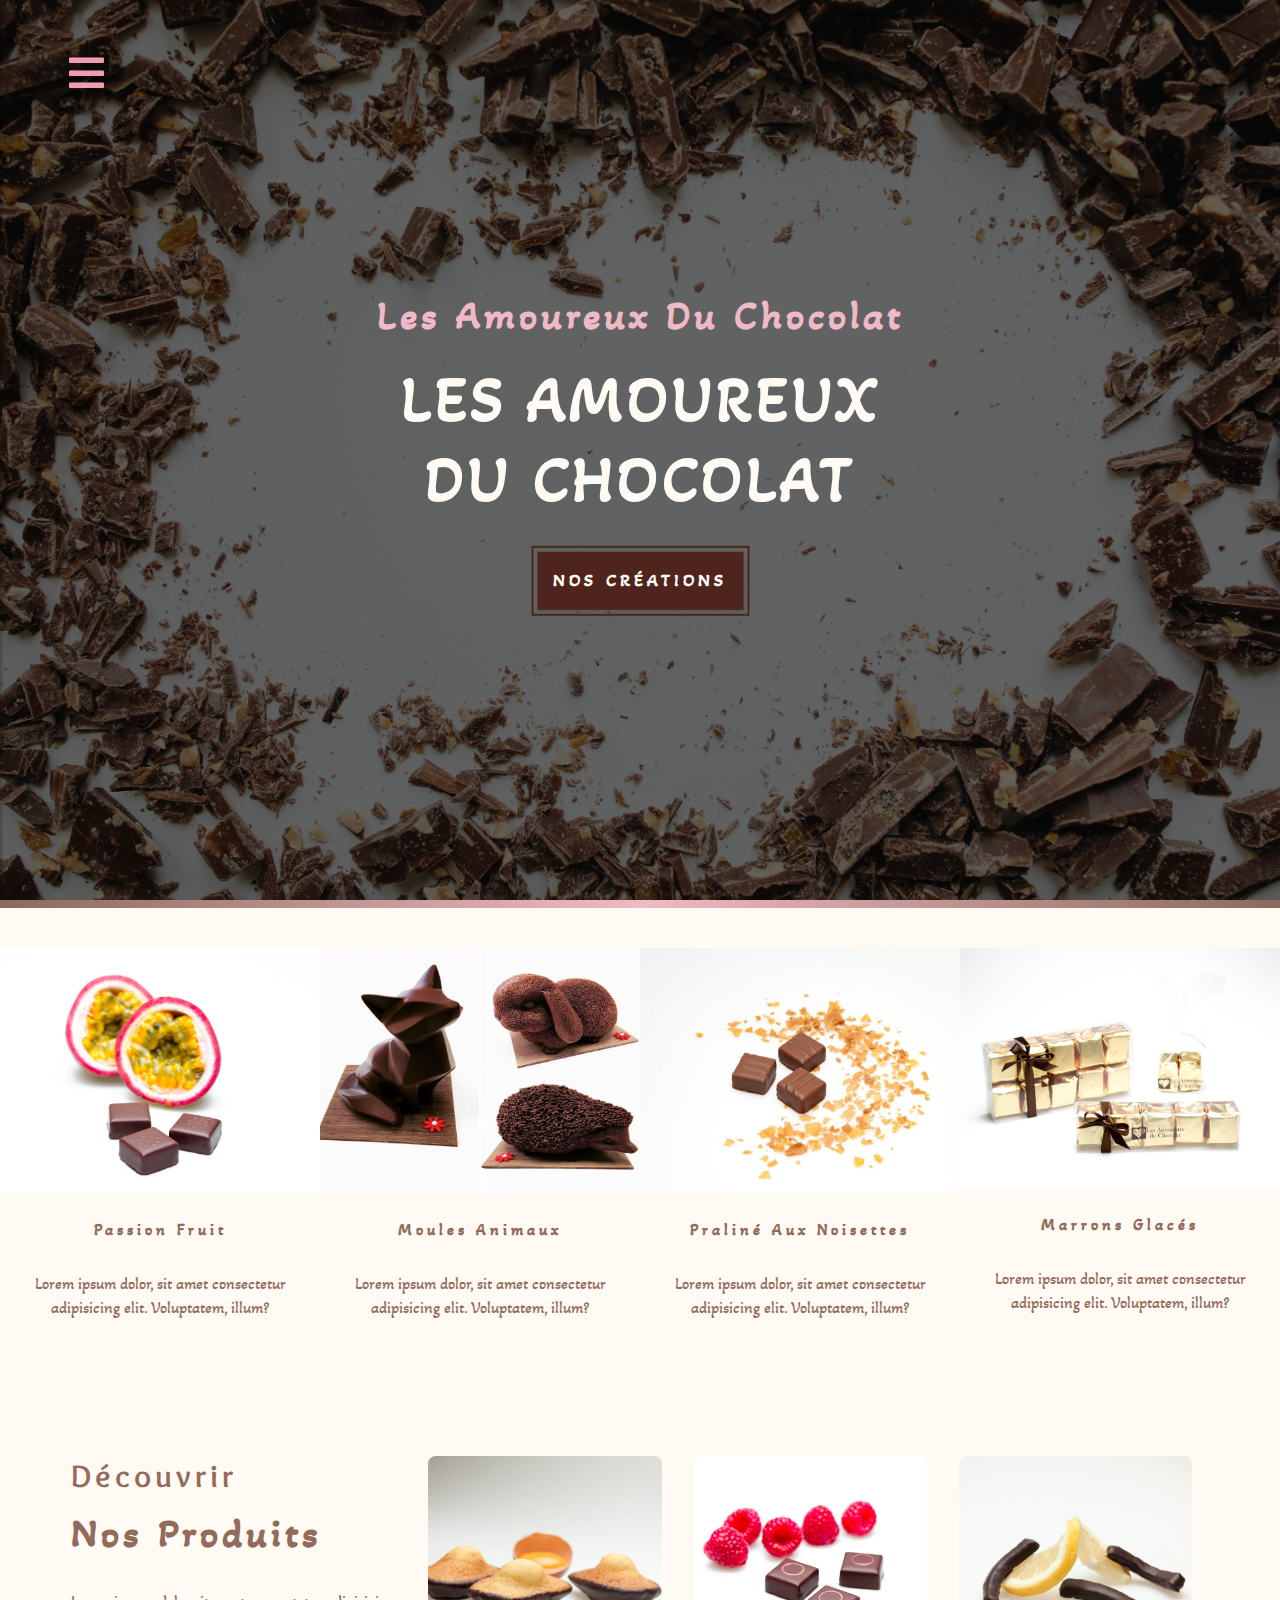
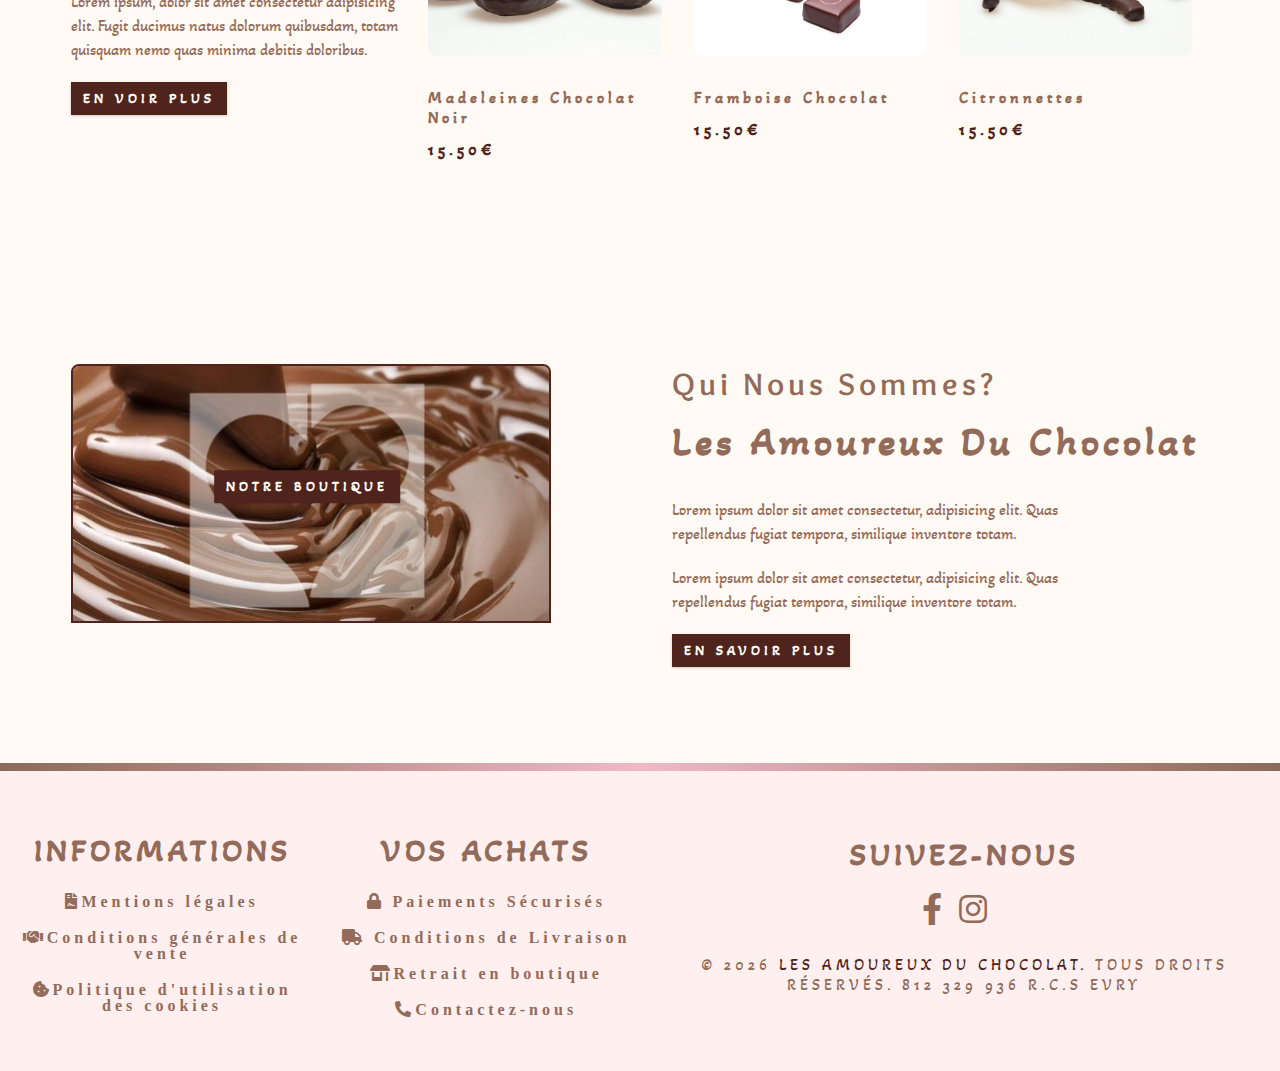
<file: index.html>
<!DOCTYPE html>
<html lang="en">
  <head>
    <meta charset="UTF-8" />
    <meta http-equiv="X-UA-Compatible" content="IE=edge" />
    <meta name="viewport" content="width=device-width, initial-scale=1.0" />
    <link rel="icon" href="Images/logo_header.png" />
    <!-- Css -->
    <link rel="stylesheet" href="./Css/styles.css" />
    <!-- Fontawesome -->
    <link rel="stylesheet" href="./Fontawesome/css/all.css" />
    <!-- Fonts -->
    <link
      href="https://fonts.googleapis.com/css2?family=Akaya+Kanadaka&family=Overlock&display=swap"
      rel="stylesheet"
    />
    <title>Les Amoureux du chocolat || Beta</title>
  </head>
  <body>
    <!-- navbar -->
    <!-- nav button -->
    <span class="nav-btn" id="nav-btn">
      <i class="fas fa-bars"></i>
    </span>
    <nav class="navbar" id="navbar">
      <div class="navbar-header">
        <span class="nav-close" id="nav-close">
          <i class="fas fa-times"></i>
        </span>
      </div>
      <ul class="nav-items">
        <!-- <li><a href="index.html" >Acceuil</a></li> -->
        <li>
          <a href="index.html" class="nav-link"
            ><i class="fas fa-store-alt"></i>Acceuil</a
          >
        </li>
        <li>
          <a href="products.html" class="nav-link"
            ><i class="fas fa-shopping-basket"></i> Nos produits
          </a>
        </li>
        <li>
          <a href="about.html" class="nav-link"
            ><i class="fas fa-heart"></i> Qui nous sommes?
          </a>
        </li>
        <li>
          <a href="store.html" class="nav-link"
            ><i class="fas fa-address-book"></i>Contactez-nous</a
          >
        </li>
        <li>
          <a href="account.html" class="nav-link"
            ><i class="fas fa-user"></i> Mon compte</a
          >
        </li>
      </ul>
    </nav>
    <!-- header -->
    <header class="header">
      <div class="banner">
        <a target="_blanck" href="index.html"
          ><h2>Les Amoureux du chocolat</h2></a
        >
        <h1>
          Les Amoureux <br />
          du chocolat
        </h1>
        <a target="_blanck" href="products.html" class="btn banner-btn"
          >Nos Créations</a
        >
      </div>
    </header>
    <!-- END OF header -->
    <div class="content-divider"></div>
    <!-- selection-->
    <!-- <h3>La Selection du Moment</h3> -->
    <section class="selections clearfix">
      <!-- single-selection -->
      <article class="section">
        <span class="section-img">
          <img
            src="./Images/Passion.jpg"
            alt="Passion fruit"
            class="img-section"
          />
        </span>
        <h4 class="section-title">Passion fruit</h4>
        <p class="section-text">
          Lorem ipsum dolor, sit amet consectetur adipisicing elit. Voluptatem,
          illum?
        </p>
      </article>
      <!-- END OF single-selection -->
      <!-- single-selection -->
      <article class="section">
        <span class="section-img">
          <img
            src="./Images/fox.jpg"
            alt="Moules animaux"
            class="img-section"
          />
        </span>
        <h4 class="section-title">Moules animaux</h4>
        <p class="section-text">
          Lorem ipsum dolor, sit amet consectetur adipisicing elit. Voluptatem,
          illum?
        </p>
      </article>
      <!-- END OF single-selection -->
      <!-- single-selection -->
      <article class="section">
        <span class="section-img">
          <img
            src="./Images/Praline.jpg"
            alt="Praliné aux noisettes"
            class="img-section"
          />
        </span>
        <h4 class="section-title">Praliné aux noisettes</h4>
        <p class="section-text">
          Lorem ipsum dolor, sit amet consectetur adipisicing elit. Voluptatem,
          illum?
        </p>
      </article>
      <!-- END OF single-selection -->
      <!-- single-selection -->
      <article class="section">
        <span class="section-img">
          <img
            src="./Images/Marrons.jpg"
            alt="Marrons glacés"
            class="img-section"
          />
        </span>
        <h4 class="section-title">Marrons glacés</h4>
        <p class="section-text">
          Lorem ipsum dolor, sit amet consectetur adipisicing elit. Voluptatem,
          illum?
        </p>
      </article>
      <!-- END OF single-selection -->
    </section>
    <!-- END OF selection-->
    <!-- PRODUCTS -->
    <section class="products">
      <div class="section-center clearfix">
        <!-- product info -->
        <article class="product-info">
          <!-- section title -->
          <div class="section-title">
            <h3>Découvrir</h3>
            <h2>Nos produits</h2>
          </div>
          <!-- end of section title -->
          <p class="product-text">
            Lorem ipsum, dolor sit amet consectetur adipisicing elit. Fugit
            ducimus natus dolorum quibusdam, totam quisquam nemo quas minima
            debitis doloribus.
          </p>
          <a target="_blanck" href="products.html" class="btn">En voir plus</a>
        </article>
        <!-- product inventory -->
        <article class="product-inventory clearfix">
          <!-- single product -->
          <div class="product">
            <img
              src="./Images/Madeleines.jpg"
              alt="Madeleines"
              class="product-img"
            />
            <h4 class="product-title">Madeleines chocolat noir</h4>
            <h4 class="product-price">15.50€</h4>
          </div>
          <!-- end of single product -->
          <!-- single product -->
          <div class="product">
            <img
              src="./Images/Framboise.jpg"
              alt="Framboise"
              class="product-img"
            />
            <h4 class="product-title">Framboise chocolat</h4>
            <h4 class="product-price">15.50€</h4>
          </div>
          <!-- end of single product -->
          <!-- single product -->
          <div class="product">
            <img
              src="./Images/Citronnettes.jpg"
              alt="Citronnettes"
              class="product-img"
            />
            <h4 class="product-title">Citronnettes</h4>
            <h4 class="product-price">15.50€</h4>
          </div>
          <!-- end of single product -->
          <!-- single product -->
          <!-- <div class="product">
            <img
              src="./Images/herisson.jpg"
              alt="herisson"
              class="product-img"
            />
            <h4 class="product-title">Hérisson</h4>
            <h4 class="product-price">15.50€</h4>
          </div> -->
          <!-- end of single product -->
        </article>
      </div>
    </section>
    <!--END OF PRODUCTS -->

    <!-- ABOUT -->
    <section class="about">
      <div class="section-center clearfix">
        <!-- about img -->
        <article class="about-img">
          <div class="about-picture-container">
            <img
              src="./Images/choco-bg-ft.jpg"
              alt="acceuil-store"
              class="about-picture"
            />
          </div>
          <a target="_blanck" href="store.html" class="btn-store"
            >Notre boutique</a
          >
        </article>
        <!-- about info -->
        <article class="about-info">
          <!-- section title -->
          <div class="section-title">
            <h3>Qui nous sommes?</h3>
            <h2>Les amoureux du chocolat</h2>
          </div>
          <!-- end of section title -->
          <p class="about-text">
            Lorem ipsum dolor sit amet consectetur, adipisicing elit. Quas
            repellendus fugiat tempora, similique inventore totam.
          </p>
          <p class="about-text">
            Lorem ipsum dolor sit amet consectetur, adipisicing elit. Quas
            repellendus fugiat tempora, similique inventore totam.
          </p>
          <a target="_blanck" href="about.html" class="btn">En savoir plus</a>
        </article>
      </div>
    </section>
    <!-- end of ABOUT -->
    <div class="content-divider"></div>
    <!--FOOTER -->
    <footer class="footer">
      <!-- INFO -->
      <div class="section-center-footer clearfix">
        <div class="section-center-info">
          <h3>INFORMATIONS</h3>
          <ul>
            <li>
              <a
                target="_blanck"
                href="mentions.html"
                class="fas fa-file-contract"
                >Mentions légales</a
              >
            </li>
            <li>
              <a target="_blanck" href="vente.html" class="fas fa-handshake"
                >Conditions générales de vente</a
              >
            </li>
            <li>
              <a target="_blanck" href="cookies.html" class="fas fa-cookie-bite"
                >Politique d'utilisation des cookies</a
              >
            </li>
          </ul>
        </div>
        <!--  END OF INFO -->

        <!--   RULES -->
        <div class="section-center-rules">
          <h3>VOS ACHATS</h3>
          <ul>
            <li>
              <a target="_blanck" href="paiement.html" class="fas fa-lock">
                Paiements Sécurisés</a
              >
            </li>
            <li>
              <a target="_blanck" href="retrait.html" class="fas fa-truck">
                Conditions de Livraison</a
              >
            </li>
            <li>
              <a target="_blanck" href="retrait.html" class="fas fa-store-alt"
                >Retrait en boutique</a
              >
            </li>
            <li>
              <a target="_blanck" href="contact.html" class="fas fa-phone-alt"
                >Contactez-nous</a
              >
            </li>
          </ul>
        </div>
        <!--  END OF RULES -->

        <!-- SOCIAL ICONS -->
        <div class="section-center">
          <h3>SUIVEZ-NOUS</h3>
          <!-- social-icons  -->
          <div class="social-icon">
            <a
              target="_blanck"
              href="https://www.facebook.com/lesamoureuxduchocolat"
              class="fab fa-facebook-f"
            ></a>
            <a
              target="_blanck"
              href="https://www.instagram.com/lesamoureuxduchocolat/"
              class="fab fa-instagram"
            ></a>
          </div>
          <!--end of social-icons  -->
          <h4 class="footer-text">
            &copy;
            <span id="date"></span>
            <span class="company"> Les Amoureux du Chocolat.</span> Tous droits
            réservés. 812 329 936 R.C.S Evry
          </h4>
        </div>
      </div>
    </footer>
    <!--END OF FOOTER -->

    <!-- BUTTON TOP -->
    <div class="scroll-btn">
      <i class="fas fa-chevron-up"></i>
    </div>
    <!-- END OF BUTTON TOP -->
    <script type="module" src="app.js"></script>
  </body>
</html>
</file>
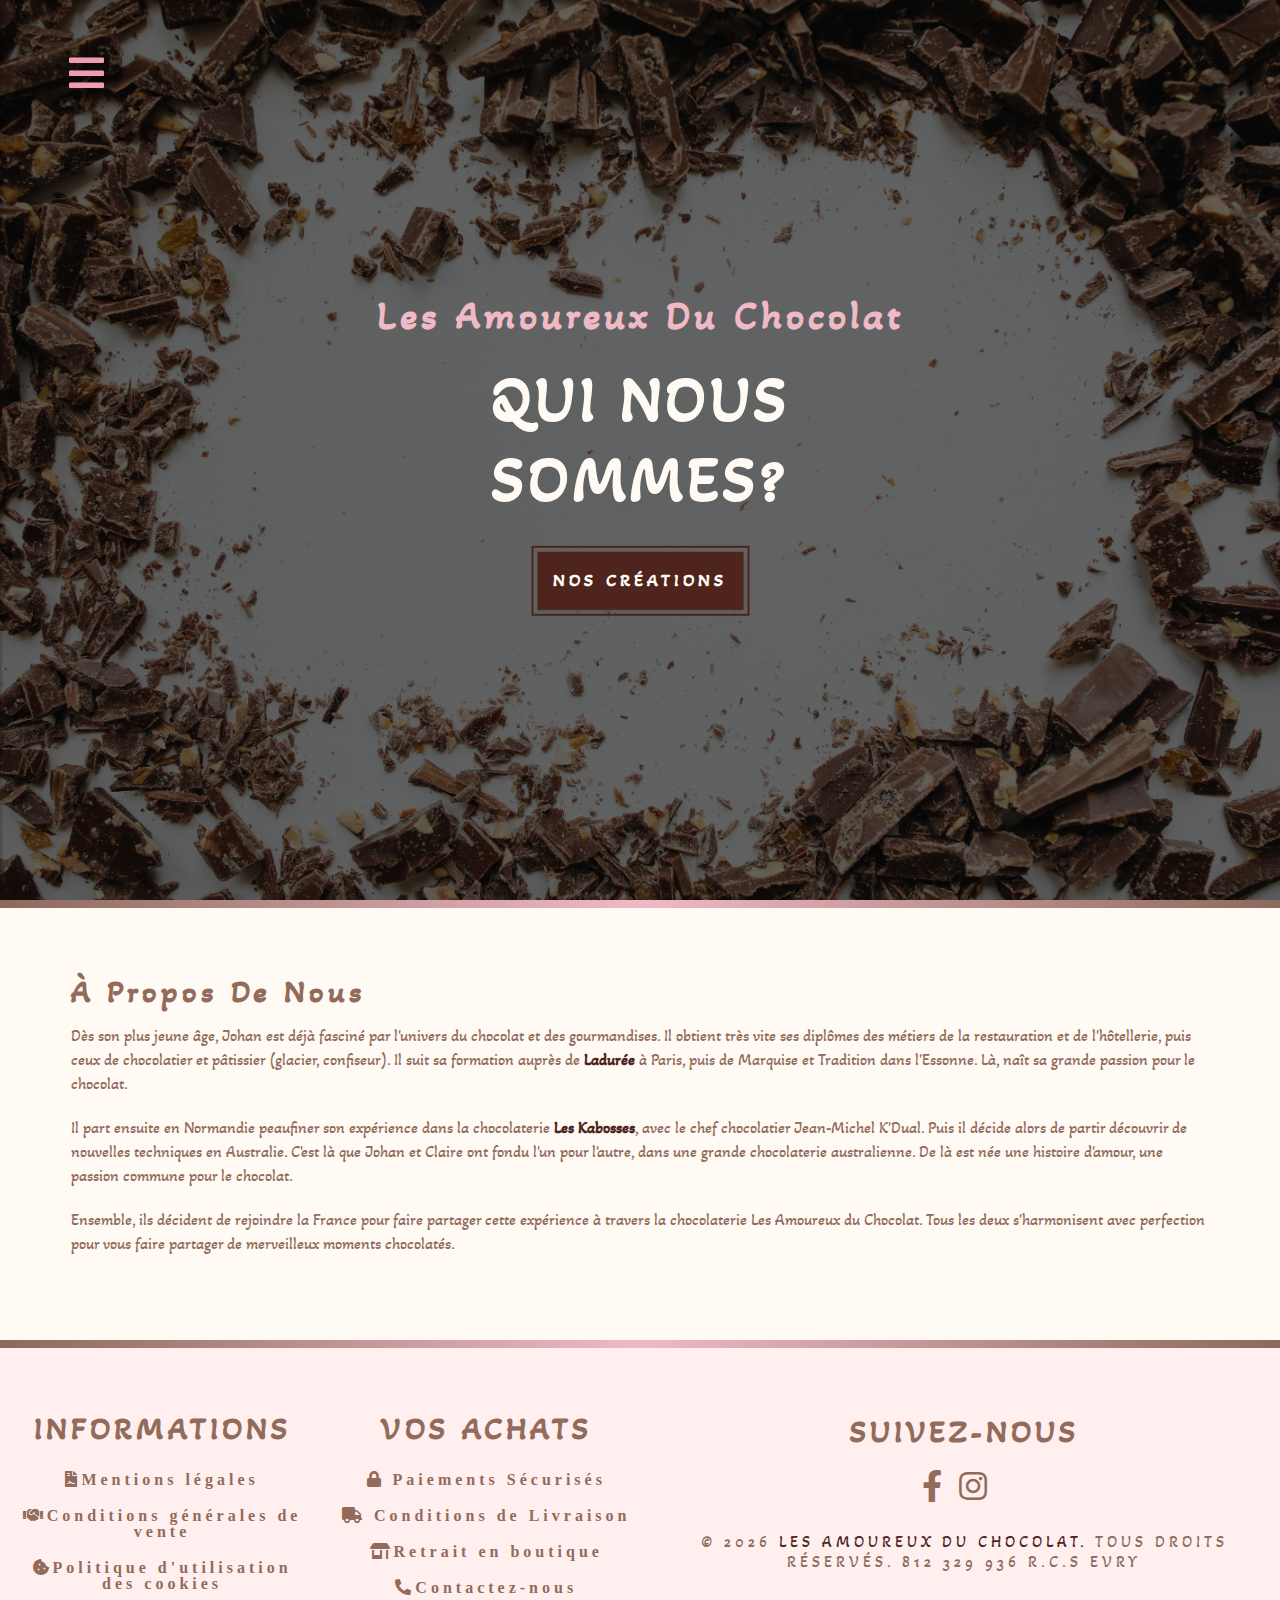
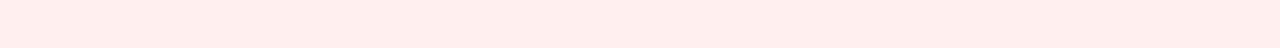
<file: about.html>
<!DOCTYPE html>
<html lang="en">
  <head>
    <meta charset="UTF-8" />
    <meta http-equiv="X-UA-Compatible" content="IE=edge" />
    <meta name="viewport" content="width=device-width, initial-scale=1.0" />
    <link rel="icon" href="Images/logo_header.png" />
    <!-- Css -->
    <link rel="stylesheet" href="./Css/styles.css" />
    <!-- Fontawesome -->
    <link rel="stylesheet" href="./Fontawesome/css/all.css" />
    <!-- Fonts -->
    <link
      href="https://fonts.googleapis.com/css2?family=Akaya+Kanadaka&family=Overlock&display=swap"
      rel="stylesheet"
    />
    <title>Les Amoureux du chocolat || Qui nous sommes?</title>
  </head>
  <body>
    <!-- navbar -->
    <!-- nav button -->
    <span class="nav-btn" id="nav-btn">
      <i class="fas fa-bars"></i>
    </span>
    <nav class="navbar" id="navbar">
      <div class="navbar-header">
        <span class="nav-close" id="nav-close">
          <i class="fas fa-times"></i>
        </span>
      </div>
      <ul class="nav-items">
        <!-- <li><a href="index.html" >Acceuil</a></li> -->
        <li>
          <a href="index.html" class="nav-link"
            ><i class="fas fa-store-alt"></i>Acceuil</a
          >
        </li>
        <li>
          <a href="products.html" class="nav-link"
            ><i class="fas fa-shopping-basket"></i> Nos produits
          </a>
        </li>
        <li>
          <a href="about.html" class="nav-link"
            ><i class="fas fa-heart"></i> Qui nous sommes?
          </a>
        </li>
        <li>
          <a href="store.html" class="nav-link"
            ><i class="fas fa-address-book"></i>Contactez-nous</a
          >
        </li>
        <li>
          <a href="account.html" class="nav-link"
            ><i class="fas fa-user"></i> Mon compte</a
          >
        </li>
      </ul>
    </nav>
    <!-- header -->
    <header class="header">
      <div class="banner">
        <a target="_blanck" href="index.html"
          ><h2>Les Amoureux du chocolat</h2></a
        >
        <h1>
          Qui nous <br />
          sommes?
        </h1>
        <a target="_blanck" href="products.html" class="btn banner-btn"
          >Nos Créations</a
        >
      </div>
    </header>
    <!-- END OF header -->
    <div class="content-divider"></div>

    <div class="section-center clearfix">
      <aside class="about-us">
        <h3>À propos de nous</h3>
        <p>
          Dès son plus jeune âge, Johan est déjà fasciné par l'univers du
          chocolat et des gourmandises. Il obtient très vite ses diplômes des
          métiers de la restauration et de l'hôtellerie, puis ceux de
          chocolatier et pâtissier (glacier, confiseur). Il suit sa formation
          auprès de <strong>Ladurée</strong> à Paris, puis de Marquise et
          Tradition dans l'Essonne. Là, naît sa grande passion pour le chocolat.
        </p>

        <p>
          Il part ensuite en Normandie peaufiner son expérience dans la
          chocolaterie
          <a
            target="_blanck"
            href="https://fr-fr.facebook.com/pages/category/Chocolate-Shop/Chocolaterie-Les-Kabosses-201760653172371/"
            ><strong>Les Kabosses</strong></a
          >, avec le chef chocolatier Jean-Michel K'Dual. Puis il décide alors
          de partir découvrir de nouvelles techniques en Australie. C'est là que
          Johan et Claire ont fondu l'un pour l'autre, dans une grande
          chocolaterie australienne. De là est née une histoire d'amour, une
          passion commune pour le chocolat.
        </p>

        <p>
          Ensemble, ils décident de rejoindre la France pour faire partager
          cette expérience à travers la chocolaterie Les Amoureux du Chocolat.
          Tous les deux s'harmonisent avec perfection pour vous faire partager
          de merveilleux moments chocolatés.
        </p>
      </aside>
    </div>

    <div class="content-divider"></div>
    <!--FOOTER -->
    <footer class="footer">
      <!-- INFO -->
      <div class="section-center-footer clearfix">
        <div class="section-center-info">
          <h3>INFORMATIONS</h3>
          <ul>
            <li>
              <a
                target="_blanck"
                href="mentions.html"
                class="fas fa-file-contract"
                >Mentions légales</a
              >
            </li>
            <li>
              <a target="_blanck" href="vente.html" class="fas fa-handshake"
                >Conditions générales de vente</a
              >
            </li>
            <li>
              <a target="_blanck" href="cookies.html" class="fas fa-cookie-bite"
                >Politique d'utilisation des cookies</a
              >
            </li>
          </ul>
        </div>
        <!--  END OF INFO -->

        <!--   RULES -->
        <div class="section-center-rules">
          <h3>VOS ACHATS</h3>
          <ul>
            <li>
              <a target="_blanck" href="paiement.html" class="fas fa-lock">
                Paiements Sécurisés</a
              >
            </li>
            <li>
              <a target="_blanck" href="retrait.html" class="fas fa-truck">
                Conditions de Livraison</a
              >
            </li>
            <li>
              <a target="_blanck" href="retrait.html" class="fas fa-store-alt"
                >Retrait en boutique</a
              >
            </li>
            <li>
              <a target="_blanck" href="contact.html" class="fas fa-phone-alt"
                >Contactez-nous</a
              >
            </li>
          </ul>
        </div>
        <!--  END OF RULES -->

        <!-- SOCIAL ICONS -->
        <div class="section-center">
          <h3>SUIVEZ-NOUS</h3>
          <!-- social-icons  -->
          <div class="social-icon">
            <a
              target="_blanck"
              href="https://www.facebook.com/lesamoureuxduchocolat"
              class="fab fa-facebook-f"
            ></a>
            <a
              target="_blanck"
              href="https://www.instagram.com/lesamoureuxduchocolat/"
              class="fab fa-instagram"
            ></a>
          </div>
          <!--end of social-icons  -->
          <h4 class="footer-text">
            &copy;
            <span id="date"></span>
            <span class="company"> Les Amoureux du Chocolat.</span> Tous droits
            réservés. 812 329 936 R.C.S Evry
          </h4>
        </div>
      </div>
    </footer>
    <!--END OF FOOTER -->

    <!-- BUTTON TOP -->
    <div class="scroll-btn">
      <i class="fas fa-chevron-up"></i>
    </div>
    <!-- END OF BUTTON TOP -->
    <script type="module" src="app.js"></script>
  </body>
</html>
</file>
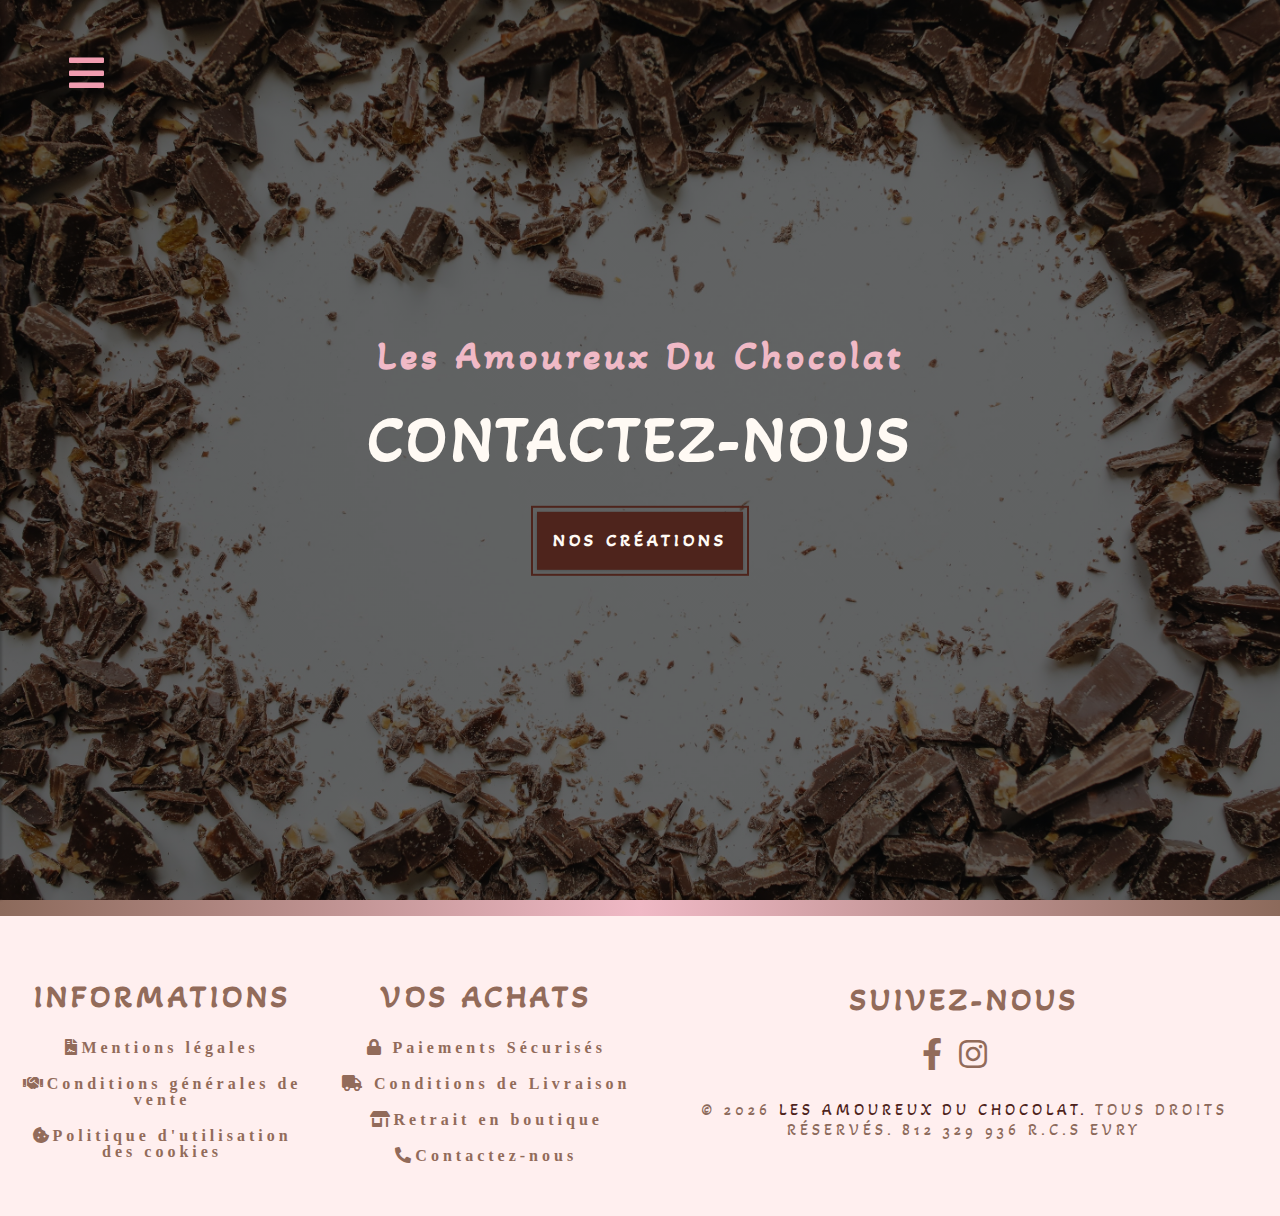
<file: contact.html>
<!DOCTYPE html>
<html lang="en">
  <head>
    <meta charset="UTF-8" />
    <meta http-equiv="X-UA-Compatible" content="IE=edge" />
    <meta name="viewport" content="width=device-width, initial-scale=1.0" />
    <link rel="icon" href="Images/logo_header.png" />
    <!-- Css -->
    <link rel="stylesheet" href="./Css/styles.css" />
    <!-- Fontawesome -->
    <link rel="stylesheet" href="./Fontawesome/css/all.css" />
    <!-- Fonts -->
    <link
      href="https://fonts.googleapis.com/css2?family=Akaya+Kanadaka&family=Overlock&display=swap"
      rel="stylesheet"
    />
    <title>Les Amoureux du chocolat || Beta</title>
  </head>
  <body>
    <!-- navbar -->
    <!-- nav button -->
    <span class="nav-btn" id="nav-btn">
      <i class="fas fa-bars"></i>
    </span>
    <nav class="navbar" id="navbar">
      <div class="navbar-header">
        <span class="nav-close" id="nav-close">
          <i class="fas fa-times"></i>
        </span>
      </div>
      <ul class="nav-items">
        <!-- <li><a href="index.html" >Acceuil</a></li> -->
        <li>
          <a href="index.html" class="nav-link"
            ><i class="fas fa-store-alt"></i>Acceuil</a
          >
        </li>
        <li>
          <a href="products.html" class="nav-link"
            ><i class="fas fa-shopping-basket"></i> Nos produits
          </a>
        </li>
        <li>
          <a href="about.html" class="nav-link"
            ><i class="fas fa-heart"></i> Qui nous sommes?
          </a>
        </li>
        <li>
          <a href="store.html" class="nav-link"
            ><i class="fas fa-address-book"></i>Contactez-nous</a
          >
        </li>
        <li>
          <a href="account.html" class="nav-link"
            ><i class="fas fa-user"></i> Mon compte</a
          >
        </li>
      </ul>
    </nav>
    <!-- header -->
    <header class="header">
      <div class="banner">
        <a target="_blanck" href="index.html"
          ><h2>Les Amoureux du chocolat</h2></a
        >
        <h1>Contactez-nous</h1>
        <a target="_blanck" href="products.html" class="btn banner-btn"
          >Nos Créations</a
        >
      </div>
    </header>
    <!-- END OF header -->
    <div class="content-divider"></div>
    <div class="content-divider"></div>
    <!--FOOTER -->
    <footer class="footer">
      <!-- INFO -->
      <div class="section-center-footer clearfix">
        <div class="section-center-info">
          <h3>INFORMATIONS</h3>
          <ul>
            <li>
              <a
                target="_blanck"
                href="mentions.html"
                class="fas fa-file-contract"
                >Mentions légales</a
              >
            </li>
            <li>
              <a target="_blanck" href="vente.html" class="fas fa-handshake"
                >Conditions générales de vente</a
              >
            </li>
            <li>
              <a target="_blanck" href="cookies.html" class="fas fa-cookie-bite"
                >Politique d'utilisation des cookies</a
              >
            </li>
          </ul>
        </div>
        <!--  END OF INFO -->

        <!--   RULES -->
        <div class="section-center-rules">
          <h3>VOS ACHATS</h3>
          <ul>
            <li>
              <a target="_blanck" href="paiement.html" class="fas fa-lock">
                Paiements Sécurisés</a
              >
            </li>
            <li>
              <a target="_blanck" href="retrait.html" class="fas fa-truck">
                Conditions de Livraison</a
              >
            </li>
            <li>
              <a target="_blanck" href="retrait.html" class="fas fa-store-alt"
                >Retrait en boutique</a
              >
            </li>
            <li>
              <a target="_blanck" href="contact.html" class="fas fa-phone-alt"
                >Contactez-nous</a
              >
            </li>
          </ul>
        </div>
        <!--  END OF RULES -->

        <!-- SOCIAL ICONS -->
        <div class="section-center">
          <h3>SUIVEZ-NOUS</h3>
          <!-- social-icons  -->
          <div class="social-icon">
            <a
              target="_blanck"
              href="https://www.facebook.com/lesamoureuxduchocolat"
              class="fab fa-facebook-f"
            ></a>
            <a
              target="_blanck"
              href="https://www.instagram.com/lesamoureuxduchocolat/"
              class="fab fa-instagram"
            ></a>
          </div>
          <!--end of social-icons  -->
          <h4 class="footer-text">
            &copy;
            <span id="date"></span>
            <span class="company"> Les Amoureux du Chocolat.</span> Tous droits
            réservés. 812 329 936 R.C.S Evry
          </h4>
        </div>
      </div>
    </footer>
    <!--END OF FOOTER -->

    <!-- BUTTON TOP -->
    <div class="scroll-btn">
      <i class="fas fa-chevron-up"></i>
    </div>
    <!-- END OF BUTTON TOP -->
    <script type="module" src="app.js"></script>
  </body>
</html>
</file>
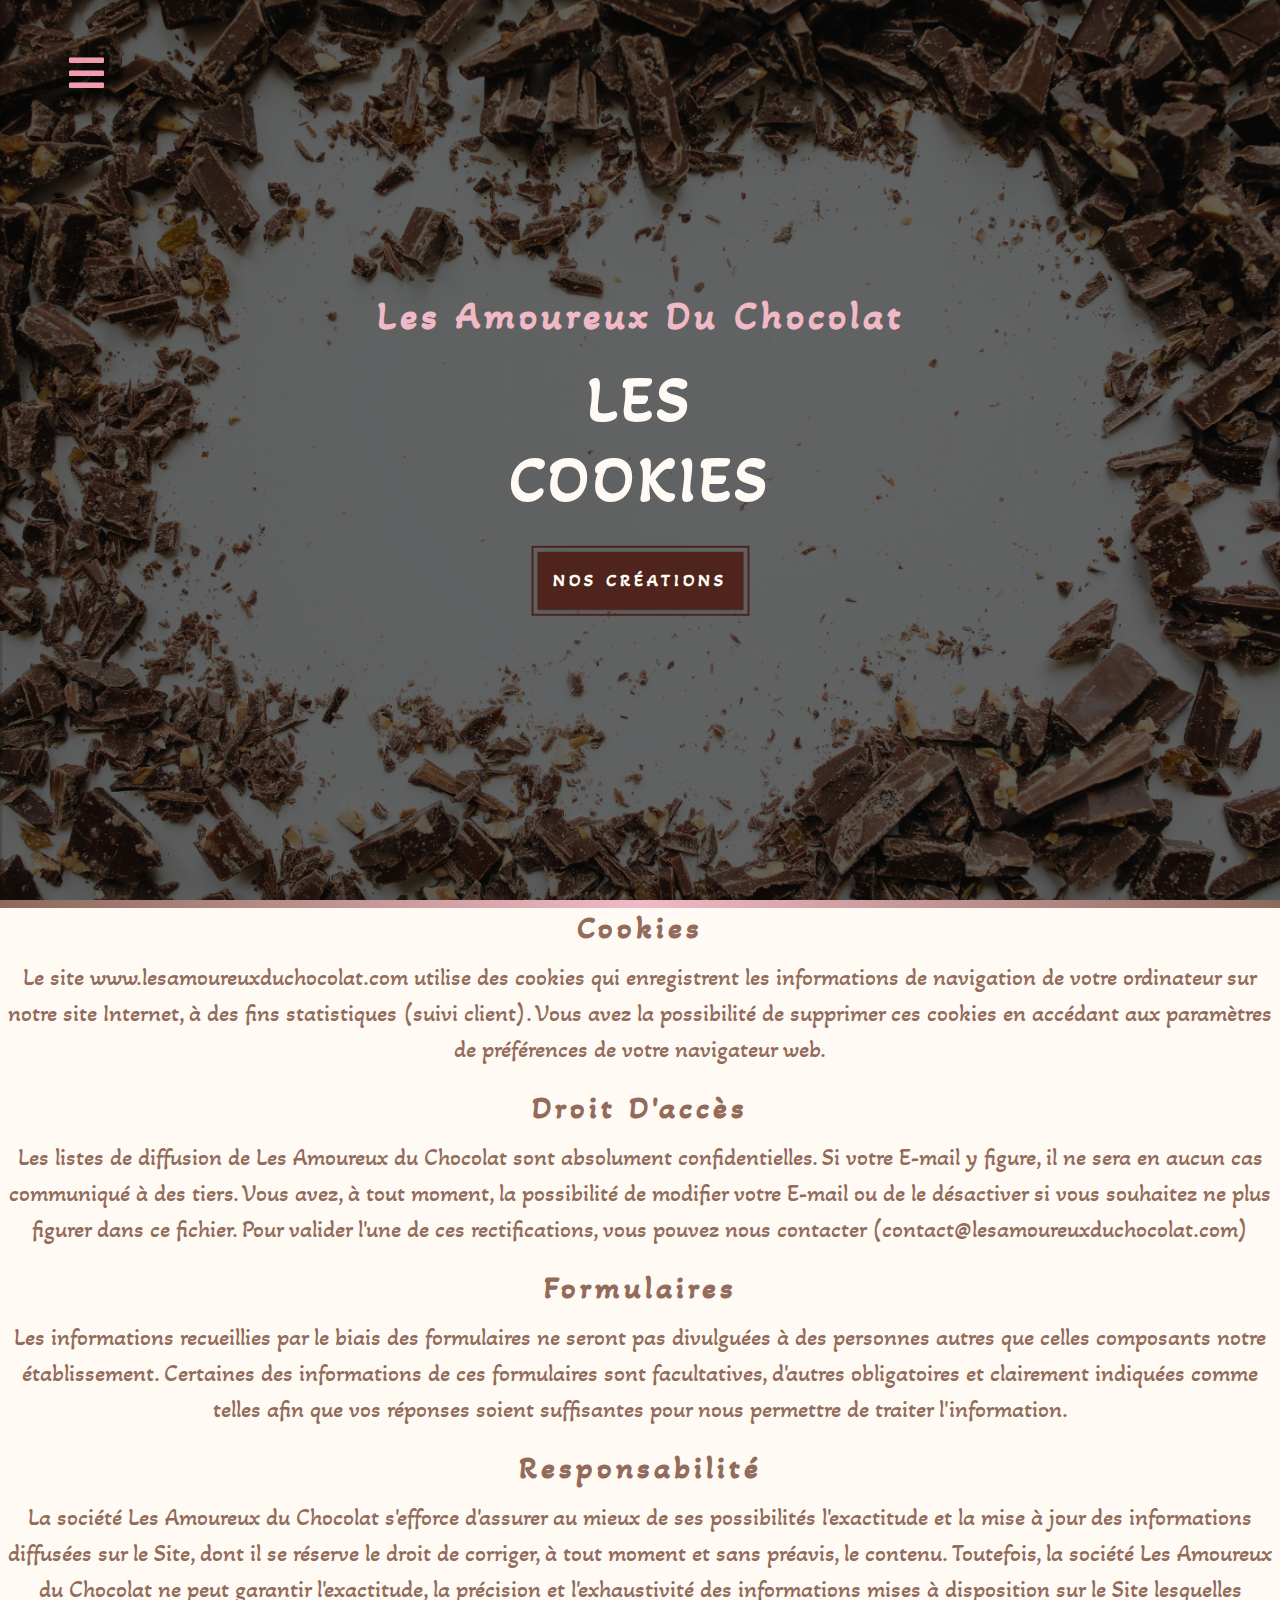
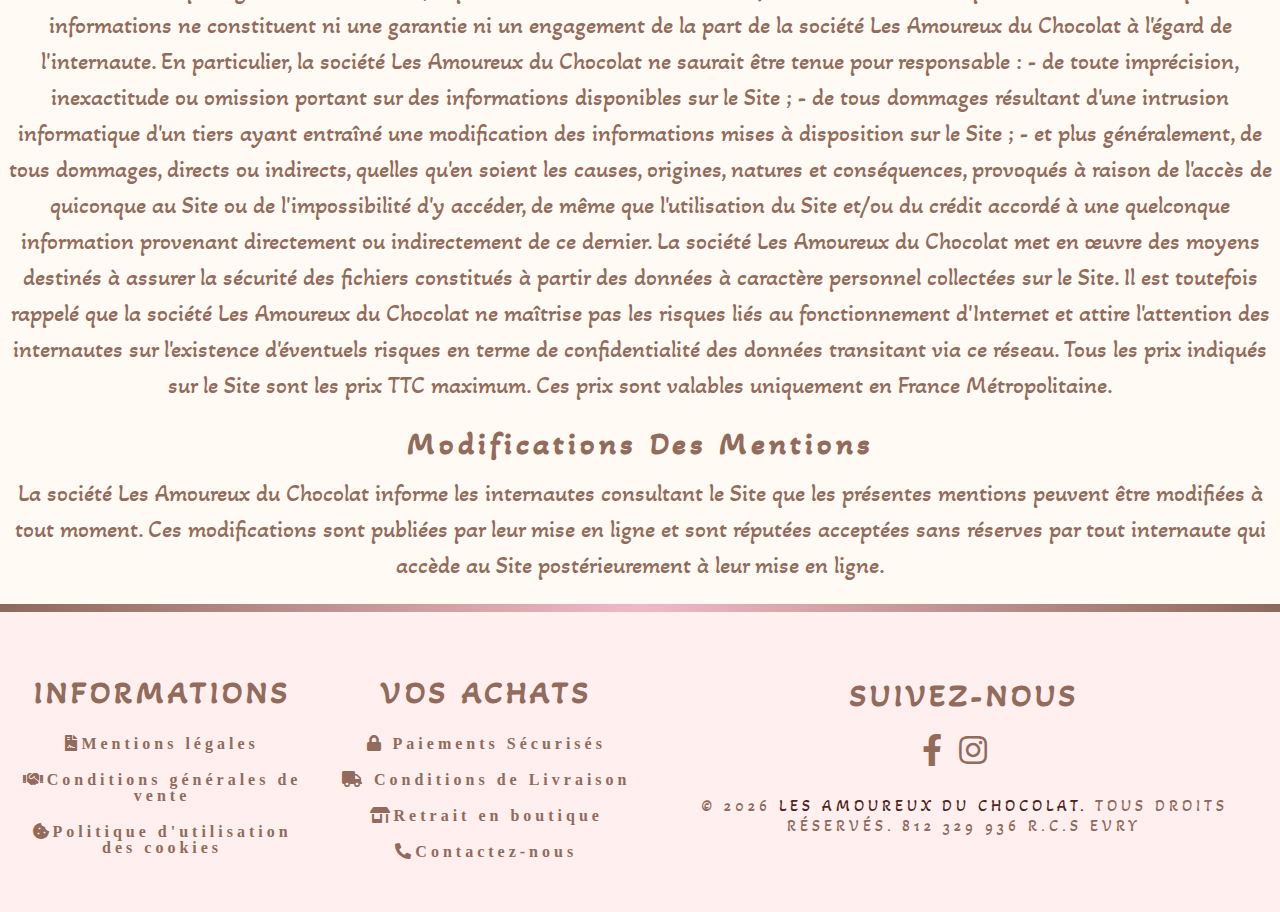
<file: cookies.html>
<!DOCTYPE html>
<html lang="en">
  <head>
    <meta charset="UTF-8" />
    <meta http-equiv="X-UA-Compatible" content="IE=edge" />
    <meta name="viewport" content="width=device-width, initial-scale=1.0" />
    <link rel="icon" href="Images/logo_header.png" />
    <!-- Css -->
    <link rel="stylesheet" href="./Css/styles.css" />
    <!-- Fontawesome -->
    <link rel="stylesheet" href="./Fontawesome/css/all.css" />
    <!-- Fonts -->
    <link
      href="https://fonts.googleapis.com/css2?family=Akaya+Kanadaka&family=Overlock&display=swap"
      rel="stylesheet"
    />
    <title>cookies || Beta</title>
  </head>
  <body>
    <!-- navbar -->
    <!-- nav button -->
    <span class="nav-btn" id="nav-btn">
      <i class="fas fa-bars"></i>
    </span>
    <nav class="navbar" id="navbar">
      <div class="navbar-header">
        <span class="nav-close" id="nav-close">
          <i class="fas fa-times"></i>
        </span>
      </div>
      <ul class="nav-items">
        <!-- <li><a href="index.html" >Acceuil</a></li> -->
        <li>
          <a href="index.html" class="nav-link"
            ><i class="fas fa-store-alt"></i>Acceuil</a
          >
        </li>
        <li>
          <a href="products.html" class="nav-link"
            ><i class="fas fa-shopping-basket"></i> Nos produits
          </a>
        </li>
        <li>
          <a href="about.html" class="nav-link"
            ><i class="fas fa-heart"></i> Qui nous sommes?
          </a>
        </li>
        <li>
          <a href="store.html" class="nav-link"
            ><i class="fas fa-address-book"></i>Contactez-nous</a
          >
        </li>
        <li>
          <a href="account.html" class="nav-link"
            ><i class="fas fa-user"></i> Mon compte</a
          >
        </li>
      </ul>
    </nav>
    <!-- header -->
    <header class="header">
      <div class="banner">
        <a target="_blanck" href="index.html"
          ><h2>Les Amoureux du chocolat</h2></a
        >
        <h1>
          Les <br />
          cookies
        </h1>
        <a target="_blanck" href="products.html" class="btn banner-btn"
          >Nos Créations</a
        >
      </div>
    </header>
    <!-- END OF header -->
    <div class="content-divider"></div>
    <div class="mentions">
      <h3>Cookies</h3>
      <p>
        Le site www.lesamoureuxduchocolat.com utilise des cookies qui
        enregistrent les informations de navigation de votre ordinateur sur
        notre site Internet, à des fins statistiques (suivi client). Vous avez
        la possibilité de supprimer ces cookies en accédant aux paramètres de
        préférences de votre navigateur web.
      </p>
      <h3>Droit d'accès</h3>
      <p>
        Les listes de diffusion de Les Amoureux du Chocolat sont absolument
        confidentielles. Si votre E-mail y figure, il ne sera en aucun cas
        communiqué à des tiers. Vous avez, à tout moment, la possibilité de
        modifier votre E-mail ou de le désactiver si vous souhaitez ne plus
        figurer dans ce fichier. Pour valider l'une de ces rectifications, vous
        pouvez nous contacter (contact@lesamoureuxduchocolat.com)
      </p>
      <h3>Formulaires</h3>
      <p>
        Les informations recueillies par le biais des formulaires ne seront pas
        divulguées à des personnes autres que celles composants notre
        établissement. Certaines des informations de ces formulaires sont
        facultatives, d'autres obligatoires et clairement indiquées comme telles
        afin que vos réponses soient suffisantes pour nous permettre de traiter
        l'information.
      </p>
      <h3>Responsabilité</h3>
      <p>
        La société Les Amoureux du Chocolat s'efforce d'assurer au mieux de ses
        possibilités l'exactitude et la mise à jour des informations diffusées
        sur le Site, dont il se réserve le droit de corriger, à tout moment et
        sans préavis, le contenu. Toutefois, la société Les Amoureux du Chocolat
        ne peut garantir l'exactitude, la précision et l'exhaustivité des
        informations mises à disposition sur le Site lesquelles informations ne
        constituent ni une garantie ni un engagement de la part de la société
        Les Amoureux du Chocolat à l'égard de l'internaute. En particulier, la
        société Les Amoureux du Chocolat ne saurait être tenue pour responsable
        : - de toute imprécision, inexactitude ou omission portant sur des
        informations disponibles sur le Site ; - de tous dommages résultant
        d'une intrusion informatique d'un tiers ayant entraîné une modification
        des informations mises à disposition sur le Site ; - et plus
        généralement, de tous dommages, directs ou indirects, quelles qu'en
        soient les causes, origines, natures et conséquences, provoqués à raison
        de l'accès de quiconque au Site ou de l'impossibilité d'y accéder, de
        même que l'utilisation du Site et/ou du crédit accordé à une quelconque
        information provenant directement ou indirectement de ce dernier. La
        société Les Amoureux du Chocolat met en œuvre des moyens destinés à
        assurer la sécurité des fichiers constitués à partir des données à
        caractère personnel collectées sur le Site. Il est toutefois rappelé que
        la société Les Amoureux du Chocolat ne maîtrise pas les risques liés au
        fonctionnement d'Internet et attire l'attention des internautes sur
        l'existence d'éventuels risques en terme de confidentialité des données
        transitant via ce réseau. Tous les prix indiqués sur le Site sont les
        prix TTC maximum. Ces prix sont valables uniquement en France
        Métropolitaine.
      </p>
      <h3>Modifications des mentions</h3>
      <p>
        La société Les Amoureux du Chocolat informe les internautes consultant
        le Site que les présentes mentions peuvent être modifiées à tout moment.
        Ces modifications sont publiées par leur mise en ligne et sont réputées
        acceptées sans réserves par tout internaute qui accède au Site
        postérieurement à leur mise en ligne.
      </p>
    </div>
    <div class="content-divider"></div>
    <!--FOOTER -->
    <footer class="footer">
      <!-- INFO -->
      <div class="section-center-footer clearfix">
        <div class="section-center-info">
          <h3>INFORMATIONS</h3>
          <ul>
            <li>
              <a
                target="_blanck"
                href="mentions.html"
                class="fas fa-file-contract"
                >Mentions légales</a
              >
            </li>
            <li>
              <a target="_blanck" href="vente.html" class="fas fa-handshake"
                >Conditions générales de vente</a
              >
            </li>
            <li>
              <a target="_blanck" href="cookies.html" class="fas fa-cookie-bite"
                >Politique d'utilisation des cookies</a
              >
            </li>
          </ul>
        </div>
        <!--  END OF INFO -->

        <!--   RULES -->
        <div class="section-center-rules">
          <h3>VOS ACHATS</h3>
          <ul>
            <li>
              <a target="_blanck" href="paiement.html" class="fas fa-lock">
                Paiements Sécurisés</a
              >
            </li>
            <li>
              <a target="_blanck" href="retrait.html" class="fas fa-truck">
                Conditions de Livraison</a
              >
            </li>
            <li>
              <a target="_blanck" href="retrait.html" class="fas fa-store-alt"
                >Retrait en boutique</a
              >
            </li>
            <li>
              <a target="_blanck" href="contact.html" class="fas fa-phone-alt"
                >Contactez-nous</a
              >
            </li>
          </ul>
        </div>
        <!--  END OF RULES -->

        <!-- SOCIAL ICONS -->
        <div class="section-center">
          <h3>SUIVEZ-NOUS</h3>
          <!-- social-icons  -->
          <div class="social-icon">
            <a
              target="_blanck"
              href="https://www.facebook.com/lesamoureuxduchocolat"
              class="fab fa-facebook-f"
            ></a>
            <a
              target="_blanck"
              href="https://www.instagram.com/lesamoureuxduchocolat/"
              class="fab fa-instagram"
            ></a>
          </div>
          <!--end of social-icons  -->
          <h4 class="footer-text">
            &copy;
            <span id="date"></span>
            <span class="company"> Les Amoureux du Chocolat.</span> Tous droits
            réservés. 812 329 936 R.C.S Evry
          </h4>
        </div>
      </div>
    </footer>
    <!--END OF FOOTER -->

    <!-- BUTTON TOP -->
    <div class="scroll-btn">
      <i class="fas fa-chevron-up"></i>
    </div>
    <!-- END OF BUTTON TOP -->
    <script type="module" src="app.js"></script>
  </body>
</html>
</file>
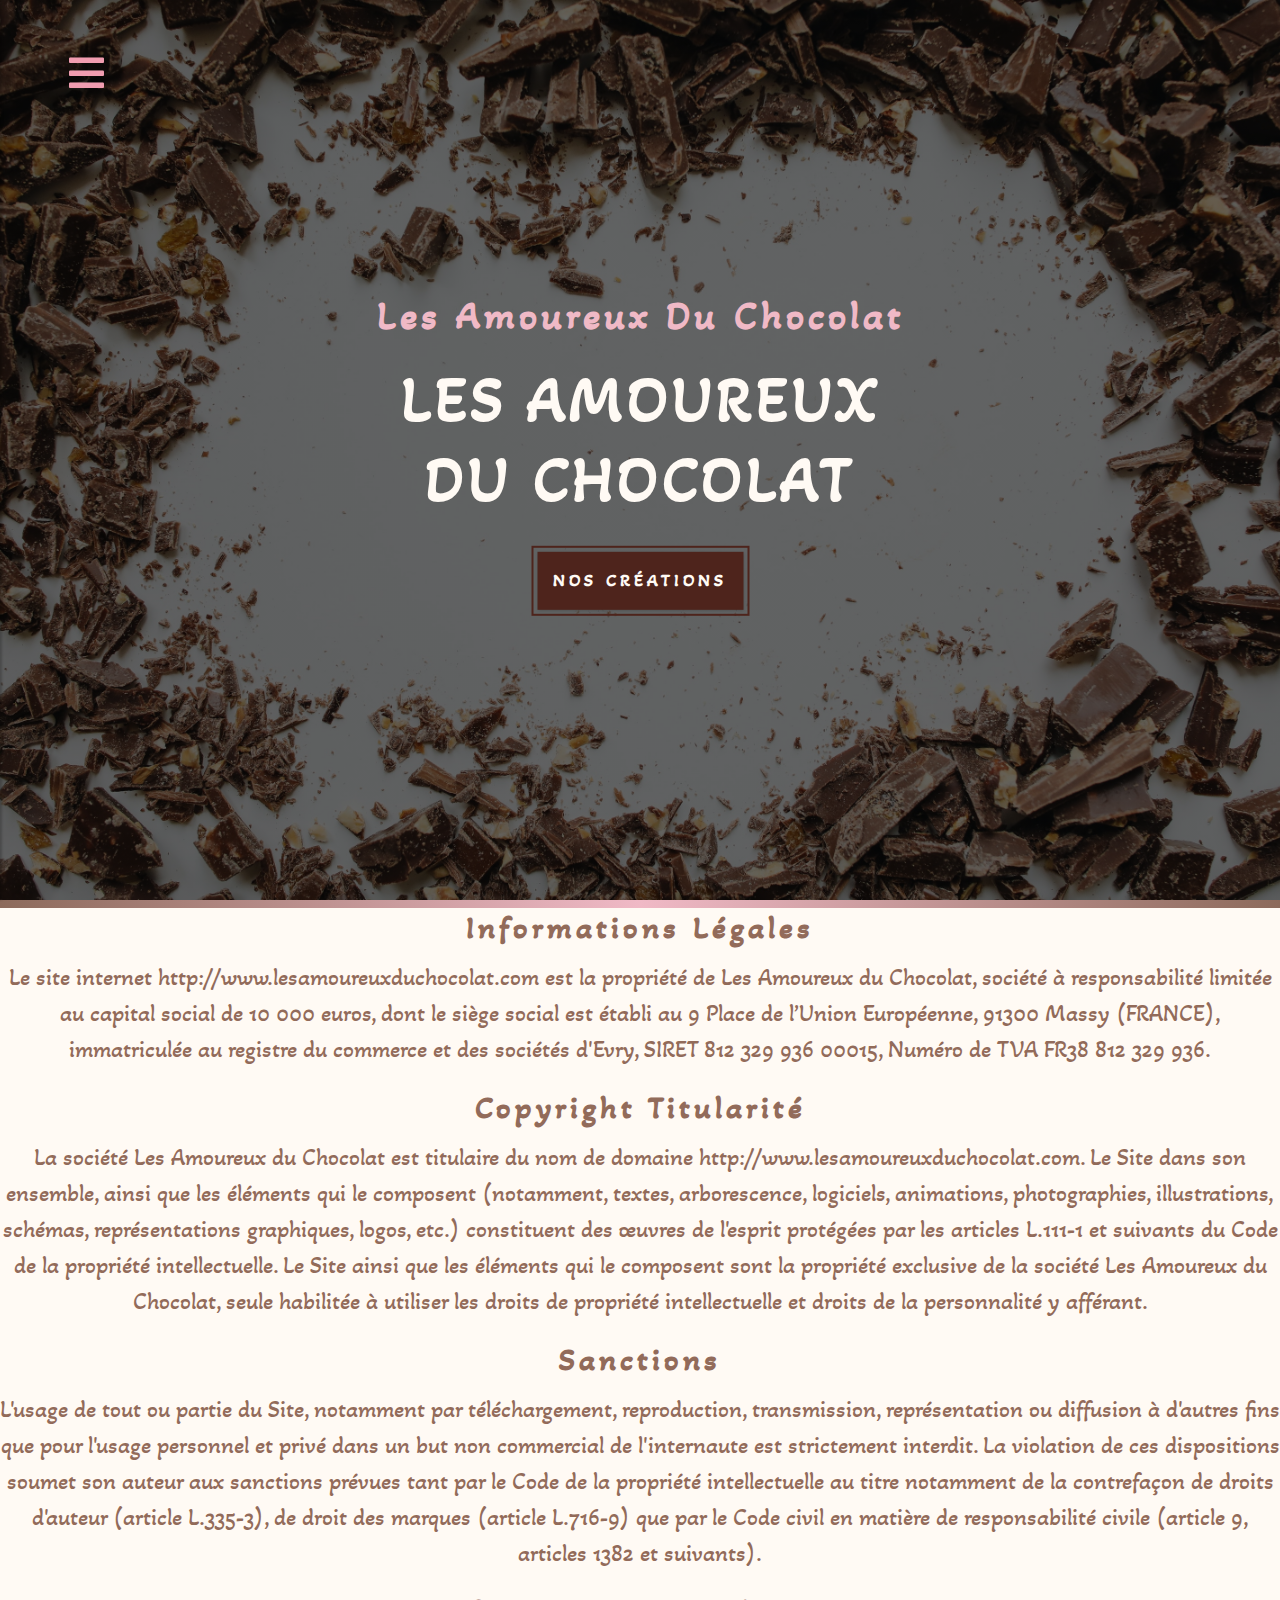
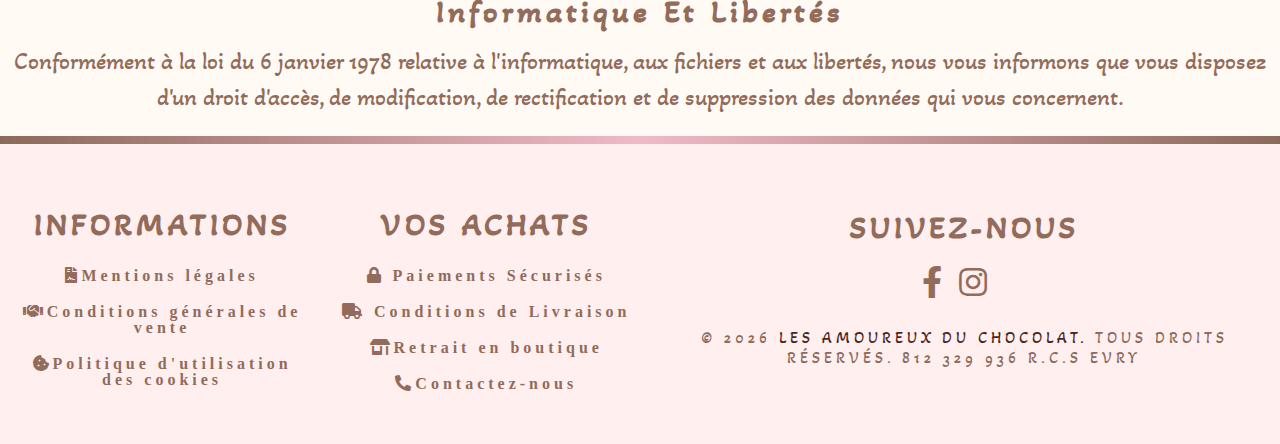
<file: mentions.html>
<!DOCTYPE html>
<html lang="en">
  <head>
    <meta charset="UTF-8" />
    <meta http-equiv="X-UA-Compatible" content="IE=edge" />
    <meta name="viewport" content="width=device-width, initial-scale=1.0" />
    <link rel="icon" href="Images/logo_header.png" />
    <!-- Css -->
    <link rel="stylesheet" href="./Css/styles.css" />
    <!-- Fontawesome -->
    <link rel="stylesheet" href="./Fontawesome/css/all.css" />
    <!-- Fonts -->
    <link
      href="https://fonts.googleapis.com/css2?family=Akaya+Kanadaka&family=Overlock&display=swap"
      rel="stylesheet"
    />
    <title>Mentions légales || Beta</title>
  </head>
  <body>
    <!-- navbar -->
    <!-- nav button -->
    <span class="nav-btn" id="nav-btn">
      <i class="fas fa-bars"></i>
    </span>
    <nav class="navbar" id="navbar">
      <div class="navbar-header">
        <span class="nav-close" id="nav-close">
          <i class="fas fa-times"></i>
        </span>
      </div>
      <ul class="nav-items">
        <!-- <li><a href="index.html" >Acceuil</a></li> -->
        <li>
          <a href="index.html" class="nav-link"
            ><i class="fas fa-store-alt"></i>Acceuil</a
          >
        </li>
        <li>
          <a href="products.html" class="nav-link"
            ><i class="fas fa-shopping-basket"></i> Nos produits
          </a>
        </li>
        <li>
          <a href="about.html" class="nav-link"
            ><i class="fas fa-heart"></i> Qui nous sommes?
          </a>
        </li>
        <li>
          <a href="store.html" class="nav-link"
            ><i class="fas fa-address-book"></i>Contactez-nous</a
          >
        </li>
        <li>
          <a href="account.html" class="nav-link"
            ><i class="fas fa-user"></i> Mon compte</a
          >
        </li>
      </ul>
    </nav>
    <!-- header -->
    <header class="header">
      <div class="banner">
        <a target="_blanck" href="index.html"
          ><h2>Les Amoureux du chocolat</h2></a
        >
        <h1>
          Les Amoureux <br />
          du chocolat
        </h1>
        <a target="_blanck" href="products.html" class="btn banner-btn"
          >Nos Créations</a
        >
      </div>
    </header>
    <!-- END OF header -->
    <div class="content-divider"></div>
    <div class="mentions">
      <h3>Informations légales</h3>

      <p>
        Le site internet http://www.lesamoureuxduchocolat.com est la propriété
        de Les Amoureux du Chocolat, société à responsabilité limitée au capital
        social de 10 000 euros, dont le siège social est établi au 9 Place de
        l’Union Européenne, 91300 Massy (FRANCE), immatriculée au registre du
        commerce et des sociétés d'Evry, SIRET 812 329 936 00015, Numéro de TVA
        FR38 812 329 936.
      </p>

      <h3>Copyright Titularité</h3>

      <p>
        La société Les Amoureux du Chocolat est titulaire du nom de domaine
        http://www.lesamoureuxduchocolat.com. Le Site dans son ensemble, ainsi
        que les éléments qui le composent (notamment, textes, arborescence,
        logiciels, animations, photographies, illustrations, schémas,
        représentations graphiques, logos, etc.) constituent des œuvres de
        l'esprit protégées par les articles L.111-1 et suivants du Code de la
        propriété intellectuelle. Le Site ainsi que les éléments qui le
        composent sont la propriété exclusive de la société Les Amoureux du
        Chocolat, seule habilitée à utiliser les droits de propriété
        intellectuelle et droits de la personnalité y afférant.
      </p>

      <h3>Sanctions</h3>

      <p>
        L'usage de tout ou partie du Site, notamment par téléchargement,
        reproduction, transmission, représentation ou diffusion à d'autres fins
        que pour l'usage personnel et privé dans un but non commercial de
        l'internaute est strictement interdit. La violation de ces dispositions
        soumet son auteur aux sanctions prévues tant par le Code de la propriété
        intellectuelle au titre notamment de la contrefaçon de droits d'auteur
        (article L.335-3), de droit des marques (article L.716-9) que par le
        Code civil en matière de responsabilité civile (article 9, articles 1382
        et suivants).
      </p>

      <h3>Informatique et libertés</h3>

      <p>
        Conformément à la loi du 6 janvier 1978 relative à l'informatique, aux
        fichiers et aux libertés, nous vous informons que vous disposez d'un
        droit d'accès, de modification, de rectification et de suppression des
        données qui vous concernent.
      </p>
    </div>

    <div class="content-divider"></div>
    <!--FOOTER -->
    <footer class="footer">
      <!-- INFO -->
      <div class="section-center-footer clearfix">
        <div class="section-center-info">
          <h3>INFORMATIONS</h3>
          <ul>
            <li>
              <a
                target="_blanck"
                href="mentions.html"
                class="fas fa-file-contract"
                >Mentions légales</a
              >
            </li>
            <li>
              <a target="_blanck" href="vente.html" class="fas fa-handshake"
                >Conditions générales de vente</a
              >
            </li>
            <li>
              <a target="_blanck" href="cookies.html" class="fas fa-cookie-bite"
                >Politique d'utilisation des cookies</a
              >
            </li>
          </ul>
        </div>
        <!--  END OF INFO -->

        <!--   RULES -->
        <div class="section-center-rules">
          <h3>VOS ACHATS</h3>
          <ul>
            <li>
              <a target="_blanck" href="paiement.html" class="fas fa-lock">
                Paiements Sécurisés</a
              >
            </li>
            <li>
              <a target="_blanck" href="retrait.html" class="fas fa-truck">
                Conditions de Livraison</a
              >
            </li>
            <li>
              <a target="_blanck" href="retrait.html" class="fas fa-store-alt"
                >Retrait en boutique</a
              >
            </li>
            <li>
              <a target="_blanck" href="contact.html" class="fas fa-phone-alt"
                >Contactez-nous</a
              >
            </li>
          </ul>
        </div>
        <!--  END OF RULES -->

        <!-- SOCIAL ICONS -->
        <div class="section-center">
          <h3>SUIVEZ-NOUS</h3>
          <!-- social-icons  -->
          <div class="social-icon">
            <a
              target="_blanck"
              href="https://www.facebook.com/lesamoureuxduchocolat"
              class="fab fa-facebook-f"
            ></a>
            <a
              target="_blanck"
              href="https://www.instagram.com/lesamoureuxduchocolat/"
              class="fab fa-instagram"
            ></a>
          </div>
          <!--end of social-icons  -->
          <h4 class="footer-text">
            &copy;
            <span id="date"></span>
            <span class="company"> Les Amoureux du Chocolat.</span> Tous droits
            réservés. 812 329 936 R.C.S Evry
          </h4>
        </div>
      </div>
    </footer>
    <!--END OF FOOTER -->

    <!-- BUTTON TOP -->
    <div class="scroll-btn">
      <i class="fas fa-chevron-up"></i>
    </div>
    <!-- END OF BUTTON TOP -->
    <script type="module" src="app.js"></script>
  </body>
</html>
</file>
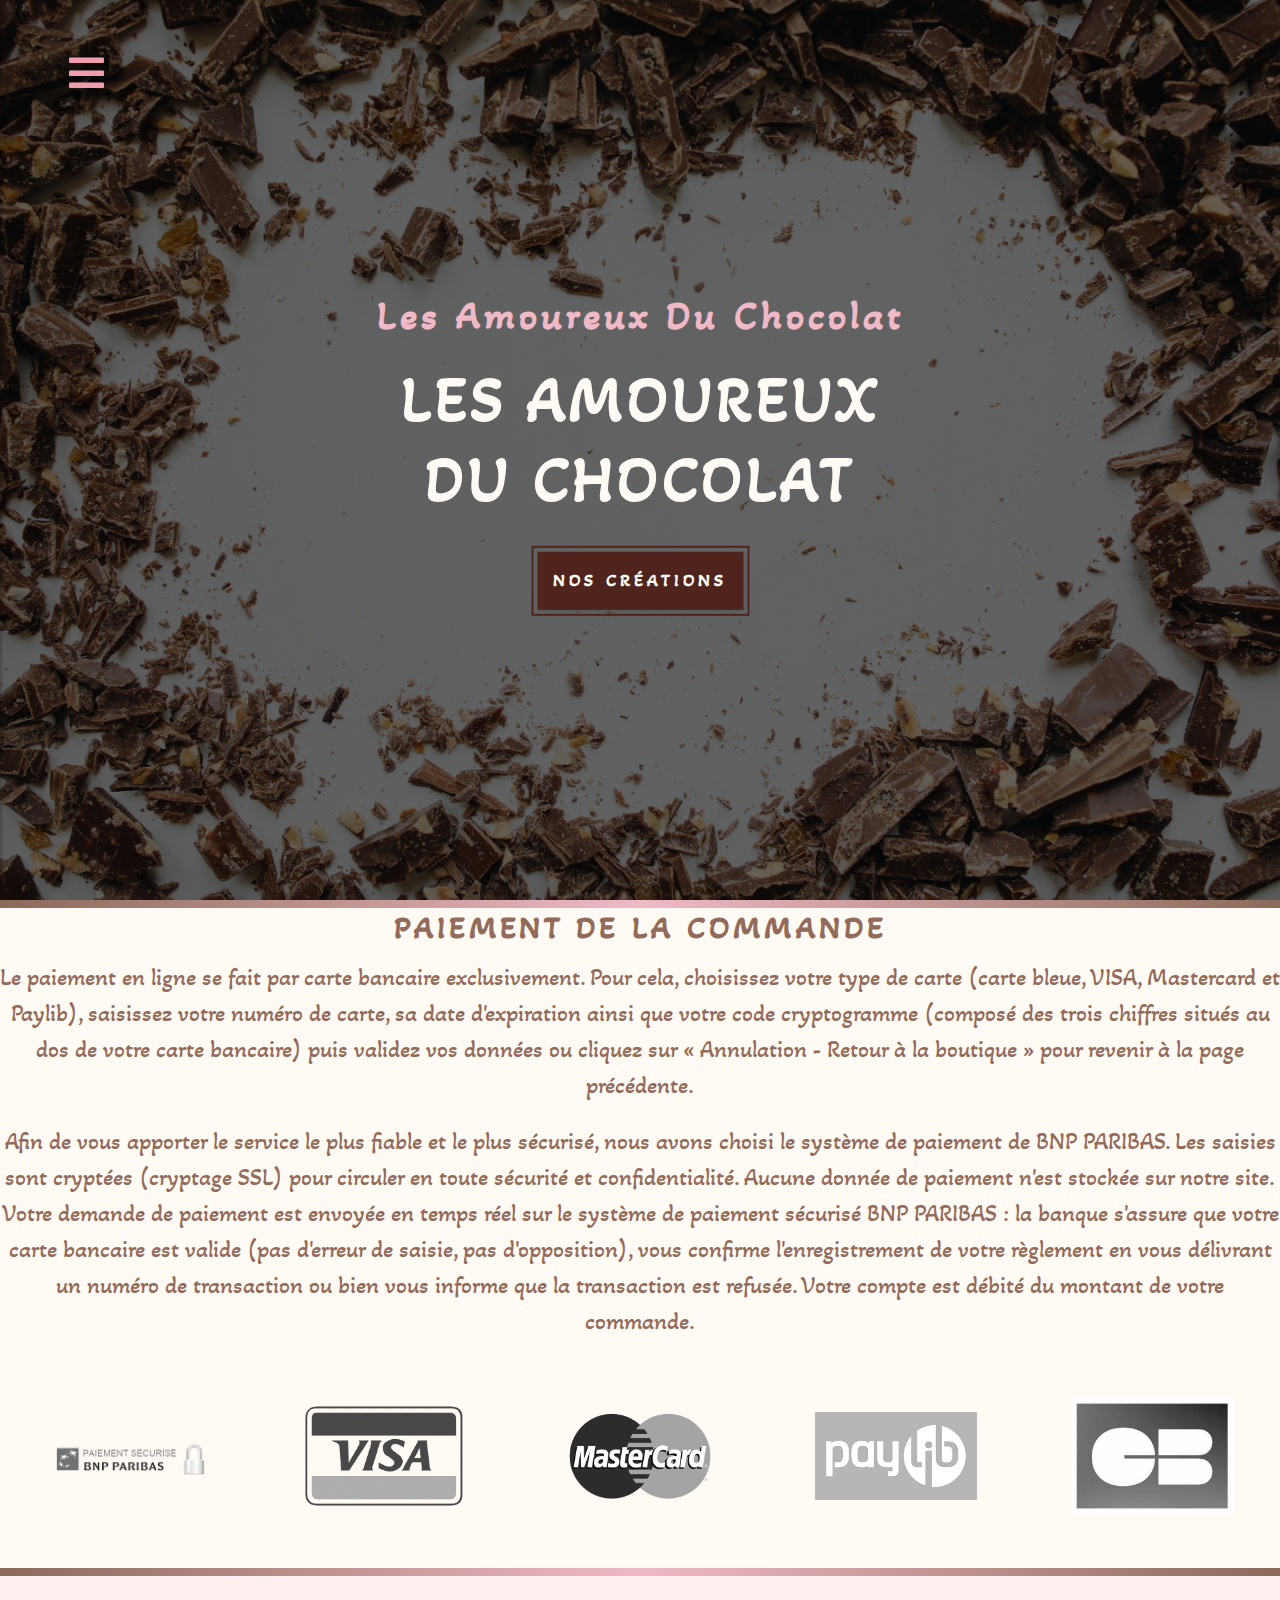
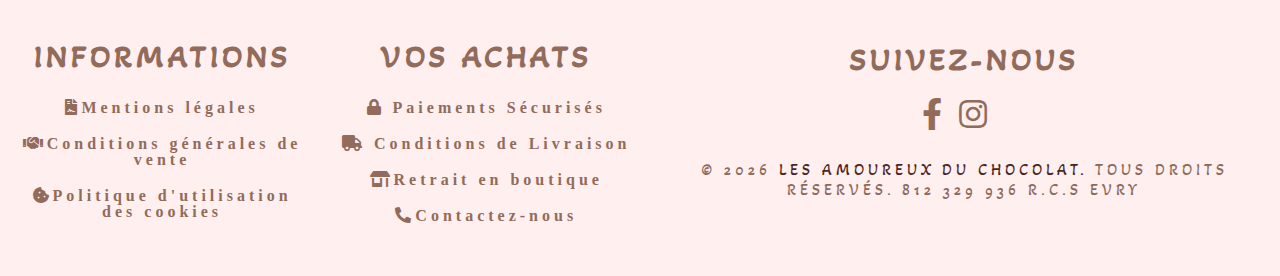
<file: paiement.html>
<!DOCTYPE html>
<html lang="en">
  <head>
    <meta charset="UTF-8" />
    <meta http-equiv="X-UA-Compatible" content="IE=edge" />
    <meta name="viewport" content="width=device-width, initial-scale=1.0" />
    <link rel="icon" href="Images/logo_header.png" />
    <!-- Css -->
    <link rel="stylesheet" href="./Css/styles.css" />
    <!-- Fontawesome -->
    <link rel="stylesheet" href="./Fontawesome/css/all.css" />
    <!-- Fonts -->
    <link
      href="https://fonts.googleapis.com/css2?family=Akaya+Kanadaka&family=Overlock&display=swap"
      rel="stylesheet"
    />
    <title>Paiements sécurisés || Beta</title>
  </head>
  <body>
    <!-- navbar -->
    <!-- nav button -->
    <span class="nav-btn" id="nav-btn">
      <i class="fas fa-bars"></i>
    </span>
    <nav class="navbar" id="navbar">
      <div class="navbar-header">
        <span class="nav-close" id="nav-close">
          <i class="fas fa-times"></i>
        </span>
      </div>
      <ul class="nav-items">
        <!-- <li><a href="index.html" >Acceuil</a></li> -->
        <li>
          <a href="index.html" class="nav-link"
            ><i class="fas fa-store-alt"></i>Acceuil</a
          >
        </li>
        <li>
          <a href="products.html" class="nav-link"
            ><i class="fas fa-shopping-basket"></i> Nos produits
          </a>
        </li>
        <li>
          <a href="about.html" class="nav-link"
            ><i class="fas fa-heart"></i> Qui nous sommes?
          </a>
        </li>
        <li>
          <a href="store.html" class="nav-link"
            ><i class="fas fa-address-book"></i>Contactez-nous</a
          >
        </li>
        <li>
          <a href="account.html" class="nav-link"
            ><i class="fas fa-user"></i> Mon compte</a
          >
        </li>
      </ul>
    </nav>
    <!-- header -->
    <header class="header">
      <div class="banner">
        <a target="_blanck" href="index.html"
          ><h2>Les Amoureux du chocolat</h2></a
        >
        <h1>
          Les Amoureux <br />
          du chocolat
        </h1>
        <a target="_blanck" href="products.html" class="btn banner-btn"
          >Nos Créations</a
        >
      </div>
    </header>
    <!-- END OF header -->
    <div class="content-divider"></div>
    <div class="mentions">
      <h3>PAIEMENT DE LA COMMANDE</h3>
      <p>
        Le paiement en ligne se fait par carte bancaire exclusivement. Pour
        cela, choisissez votre type de carte (carte bleue, VISA, Mastercard et
        Paylib), saisissez votre numéro de carte, sa date d'expiration ainsi que
        votre code cryptogramme (composé des trois chiffres situés au dos de
        votre carte bancaire) puis validez vos données ou cliquez sur «
        Annulation - Retour à la boutique » pour revenir à la page précédente.
      </p>
      <p>
        Afin de vous apporter le service le plus fiable et le plus sécurisé,
        nous avons choisi le système de paiement de BNP PARIBAS. Les saisies
        sont cryptées (cryptage SSL) pour circuler en toute sécurité et
        confidentialité. Aucune donnée de paiement n'est stockée sur notre site.
        Votre demande de paiement est envoyée en temps réel sur le système de
        paiement sécurisé BNP PARIBAS : la banque s'assure que votre carte
        bancaire est valide (pas d'erreur de saisie, pas d'opposition), vous
        confirme l'enregistrement de votre règlement en vous délivrant un numéro
        de transaction ou bien vous informe que la transaction est refusée.
        Votre compte est débité du montant de votre commande.
      </p>
    </div>

    <!-- <div class="mentions"> -->
      <div class="payment clearfix">
        <a
          href="https://mabanque.bnpparibas/fr/gerer/services-lies-compte/options-et-services securiser-ses-paiements-en-ligne"
          target="_blank"
          class="payment-img"
          ><img src="./Images/logo-bnp-paiement.png" alt="bnp-logo"
        /></a>

        <a href="https://www.visa.fr/" target="_blank" class="payment-img"
          ><img src="./Images/logo-visa-carte.png" alt="visa-logo"
        /></a>

        <a
          href="https://www.mastercard.fr/fr-fr.html"
          target="_blank"
          class="payment-img"
          ><img src="./Images/MasterCard-Logo.png" alt="mastercard-logo"
        /></a>

        <a href="https://www.paylib.fr/" target="_blank" class="payment-img"
          ><img src="./Images/logo-paylib.png" alt="paylib-logo"
        /></a>

        <a
          href="https://www.cartes-bancaires.com/"
          target="_blank"
          class="payment-img"
          ><img src="./Images/logo-cb.jpg" alt="cb-logo"
        /></a>
      </div>
    </div>
    <div class="content-divider"></div>
    <!--FOOTER -->
    <footer class="footer">
      <!-- INFO -->
      <div class="section-center-footer clearfix">
        <div class="section-center-info">
          <h3>INFORMATIONS</h3>
          <ul>
            <li>
              <a
                target="_blanck"
                href="mentions.html"
                class="fas fa-file-contract"
                >Mentions légales</a
              >
            </li>
            <li>
              <a target="_blanck" href="vente.html" class="fas fa-handshake"
                >Conditions générales de vente</a
              >
            </li>
            <li>
              <a target="_blanck" href="cookies.html" class="fas fa-cookie-bite"
                >Politique d'utilisation des cookies</a
              >
            </li>
          </ul>
        </div>
        <!--  END OF INFO -->

        <!--   RULES -->
        <div class="section-center-rules">
          <h3>VOS ACHATS</h3>
          <ul>
            <li>
              <a target="_blanck" href="paiement.html" class="fas fa-lock">
                Paiements Sécurisés</a
              >
            </li>
            <li>
              <a target="_blanck" href="retrait.html" class="fas fa-truck">
                Conditions de Livraison</a
              >
            </li>
            <li>
              <a target="_blanck" href="retrait.html" class="fas fa-store-alt"
                >Retrait en boutique</a
              >
            </li>
            <li>
              <a target="_blanck" href="contact.html" class="fas fa-phone-alt"
                >Contactez-nous</a
              >
            </li>
          </ul>
        </div>
        <!--  END OF RULES -->

        <!-- SOCIAL ICONS -->
        <div class="section-center">
          <h3>SUIVEZ-NOUS</h3>
          <!-- social-icons  -->
          <div class="social-icon">
            <a
              target="_blanck"
              href="https://www.facebook.com/lesamoureuxduchocolat"
              class="fab fa-facebook-f"
            ></a>
            <a
              target="_blanck"
              href="https://www.instagram.com/lesamoureuxduchocolat/"
              class="fab fa-instagram"
            ></a>
          </div>
          <!--end of social-icons  -->
          <h4 class="footer-text">
            &copy;
            <span id="date"></span>
            <span class="company"> Les Amoureux du Chocolat.</span> Tous droits
            réservés. 812 329 936 R.C.S Evry
          </h4>
        </div>
      </div>
    </footer>
    <!--END OF FOOTER -->

    <!-- BUTTON TOP -->
    <div class="scroll-btn">
      <i class="fas fa-chevron-up"></i>
    </div>
    <!-- END OF BUTTON TOP -->
    <script type="module" src="app.js"></script>
  </body>
</html>
</file>
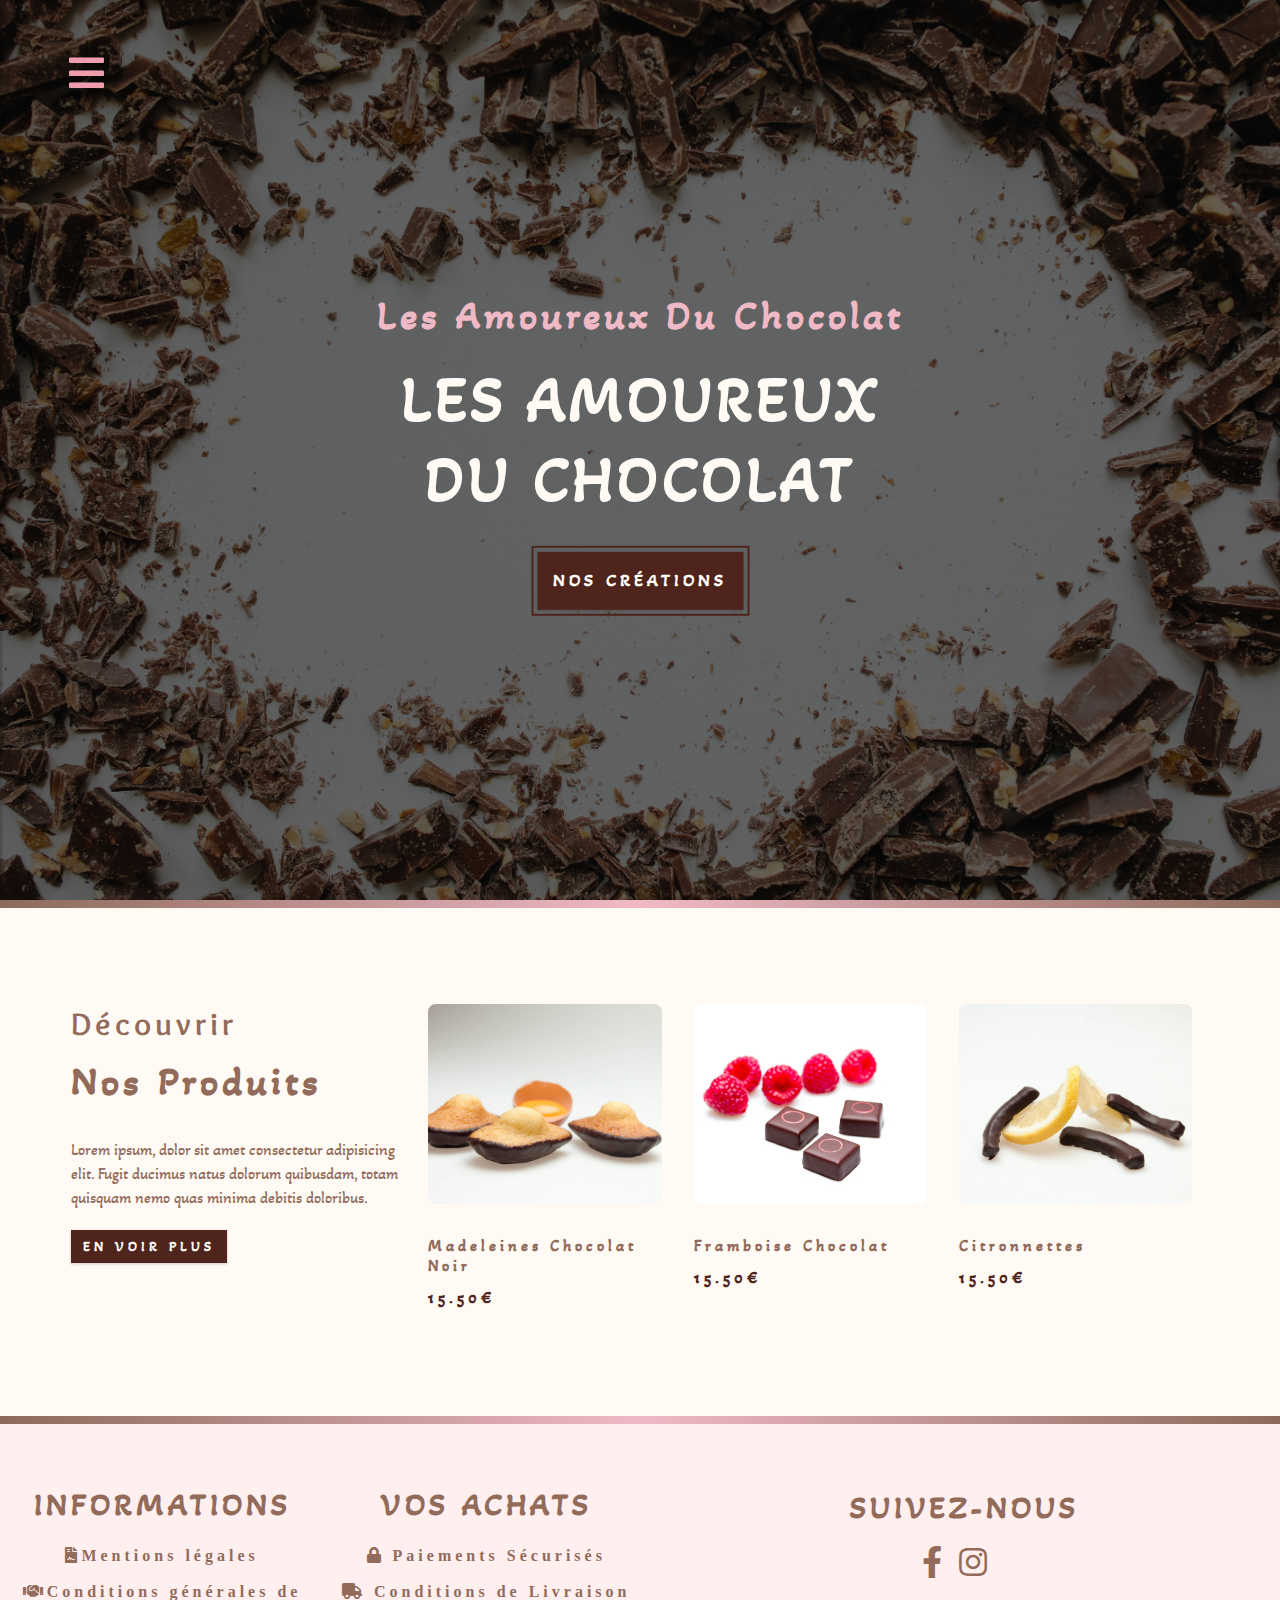
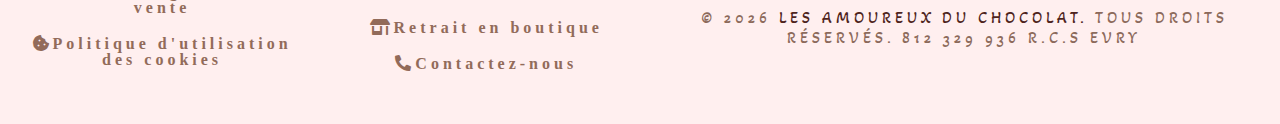
<file: products.html>
<!DOCTYPE html>
<html lang="en">
  <head>
    <meta charset="UTF-8" />
    <meta http-equiv="X-UA-Compatible" content="IE=edge" />
    <meta name="viewport" content="width=device-width, initial-scale=1.0" />
    <link rel="icon" href="Images/logo_header.png" />
    <!-- Css -->
    <link rel="stylesheet" href="./Css/styles.css" />
    <!-- Fontawesome -->
    <link rel="stylesheet" href="./Fontawesome/css/all.css" />
    <!-- Fonts -->
    <link
      href="https://fonts.googleapis.com/css2?family=Akaya+Kanadaka&family=Overlock&display=swap"
      rel="stylesheet"
    />
    <title>Les Amoureux du chocolat || Beta</title>
  </head>
  <body>
    <!-- navbar -->
    <!-- nav button -->
    <span class="nav-btn" id="nav-btn">
      <i class="fas fa-bars"></i>
    </span>
    <nav class="navbar" id="navbar">
      <div class="navbar-header">
        <span class="nav-close" id="nav-close">
          <i class="fas fa-times"></i>
        </span>
      </div>
      <ul class="nav-items">
        <!-- <li><a href="index.html" >Acceuil</a></li> -->
        <li>
          <a href="index.html" class="nav-link"
            ><i class="fas fa-store-alt"></i>Acceuil</a
          >
        </li>
        <li>
          <a href="products.html" class="nav-link"
            ><i class="fas fa-shopping-basket"></i> Nos produits
          </a>
        </li>
        <li>
          <a href="about.html" class="nav-link"
            ><i class="fas fa-heart"></i> Qui nous sommes?
          </a>
        </li>
        <li>
          <a href="store.html" class="nav-link"
            ><i class="fas fa-address-book"></i>Contactez-nous</a
          >
        </li>
        <li>
          <a href="account.html" class="nav-link"
            ><i class="fas fa-user"></i> Mon compte</a
          >
        </li>
      </ul>
    </nav>
    <!-- header -->
    <header class="header">
      <div class="banner">
        <a target="_blanck" href="index.html"
          ><h2>Les Amoureux du chocolat</h2></a
        >
        <h1>
          Les Amoureux <br />
          du chocolat
        </h1>
        <a target="_blanck" href="products.html" class="btn banner-btn"
          >Nos Créations</a
        >
      </div>
    </header>
    <!-- END OF header -->
    <div class="content-divider"></div>
    <!-- PRODUCTS -->
    <section class="products">
      <div class="section-center clearfix">
        <!-- product info -->
        <article class="product-info">
          <!-- section title -->
          <div class="section-title">
            <h3>Découvrir</h3>
            <h2>Nos produits</h2>
          </div>
          <!-- end of section title -->
          <p class="product-text">
            Lorem ipsum, dolor sit amet consectetur adipisicing elit. Fugit
            ducimus natus dolorum quibusdam, totam quisquam nemo quas minima
            debitis doloribus.
          </p>
          <a target="_blanck" href="products.html" class="btn">En voir plus</a>
        </article>
        <!-- product inventory -->
        <article class="product-inventory clearfix">
          <!-- single product -->
          <div class="product">
            <img
              src="./Images/Madeleines.jpg"
              alt="Madeleines"
              class="product-img"
            />
            <h4 class="product-title">Madeleines chocolat noir</h4>
            <h4 class="product-price">15.50€</h4>
          </div>
          <!-- end of single product -->
          <!-- single product -->
          <div class="product">
            <img
              src="./Images/Framboise.jpg"
              alt="Framboise"
              class="product-img"
            />
            <h4 class="product-title">Framboise chocolat</h4>
            <h4 class="product-price">15.50€</h4>
          </div>
          <!-- end of single product -->
          <!-- single product -->
          <div class="product">
            <img
              src="./Images/Citronnettes.jpg"
              alt="Citronnettes"
              class="product-img"
            />
            <h4 class="product-title">Citronnettes</h4>
            <h4 class="product-price">15.50€</h4>
          </div>
          <!-- end of single product -->
          <!-- single product -->
          <!-- <div class="product">
            <img
              src="./Images/herisson.jpg"
              alt="herisson"
              class="product-img"
            />
            <h4 class="product-title">Hérisson</h4>
            <h4 class="product-price">15.50€</h4>
          </div> -->
          <!-- end of single product -->
        </article>
      </div>
    </section>
    <!--END OF PRODUCTS -->
    <div class="content-divider"></div>
    <!--FOOTER -->
    <footer class="footer">
      <!-- INFO -->
      <div class="section-center-footer clearfix">
        <div class="section-center-info">
          <h3>INFORMATIONS</h3>
          <ul>
            <li>
              <a
                target="_blanck"
                href="mentions.html"
                class="fas fa-file-contract"
                >Mentions légales</a
              >
            </li>
            <li>
              <a target="_blanck" href="vente.html" class="fas fa-handshake"
                >Conditions générales de vente</a
              >
            </li>
            <li>
              <a target="_blanck" href="cookies.html" class="fas fa-cookie-bite"
                >Politique d'utilisation des cookies</a
              >
            </li>
          </ul>
        </div>
        <!--  END OF INFO -->

        <!--   RULES -->
        <div class="section-center-rules">
          <h3>VOS ACHATS</h3>
          <ul>
            <li>
              <a target="_blanck" href="paiement.html" class="fas fa-lock">
                Paiements Sécurisés</a
              >
            </li>
            <li>
              <a target="_blanck" href="retrait.html" class="fas fa-truck">
                Conditions de Livraison</a
              >
            </li>
            <li>
              <a target="_blanck" href="retrait.html" class="fas fa-store-alt"
                >Retrait en boutique</a
              >
            </li>
            <li>
              <a target="_blanck" href="contact.html" class="fas fa-phone-alt"
                >Contactez-nous</a
              >
            </li>
          </ul>
        </div>
        <!--  END OF RULES -->

        <!-- SOCIAL ICONS -->
        <div class="section-center">
          <h3>SUIVEZ-NOUS</h3>
          <!-- social-icons  -->
          <div class="social-icon">
            <a
              target="_blanck"
              href="https://www.facebook.com/lesamoureuxduchocolat"
              class="fab fa-facebook-f"
            ></a>
            <a
              target="_blanck"
              href="https://www.instagram.com/lesamoureuxduchocolat/"
              class="fab fa-instagram"
            ></a>
          </div>
          <!--end of social-icons  -->
          <h4 class="footer-text">
            &copy;
            <span id="date"></span>
            <span class="company"> Les Amoureux du Chocolat.</span> Tous droits
            réservés. 812 329 936 R.C.S Evry
          </h4>
        </div>
      </div>
    </footer>
    <!--END OF FOOTER -->

    <!-- BUTTON TOP -->
    <div class="scroll-btn">
      <i class="fas fa-chevron-up"></i>
    </div>
    <!-- END OF BUTTON TOP -->
    <script type="module" src="app.js"></script>
  </body>
</html>
</file>
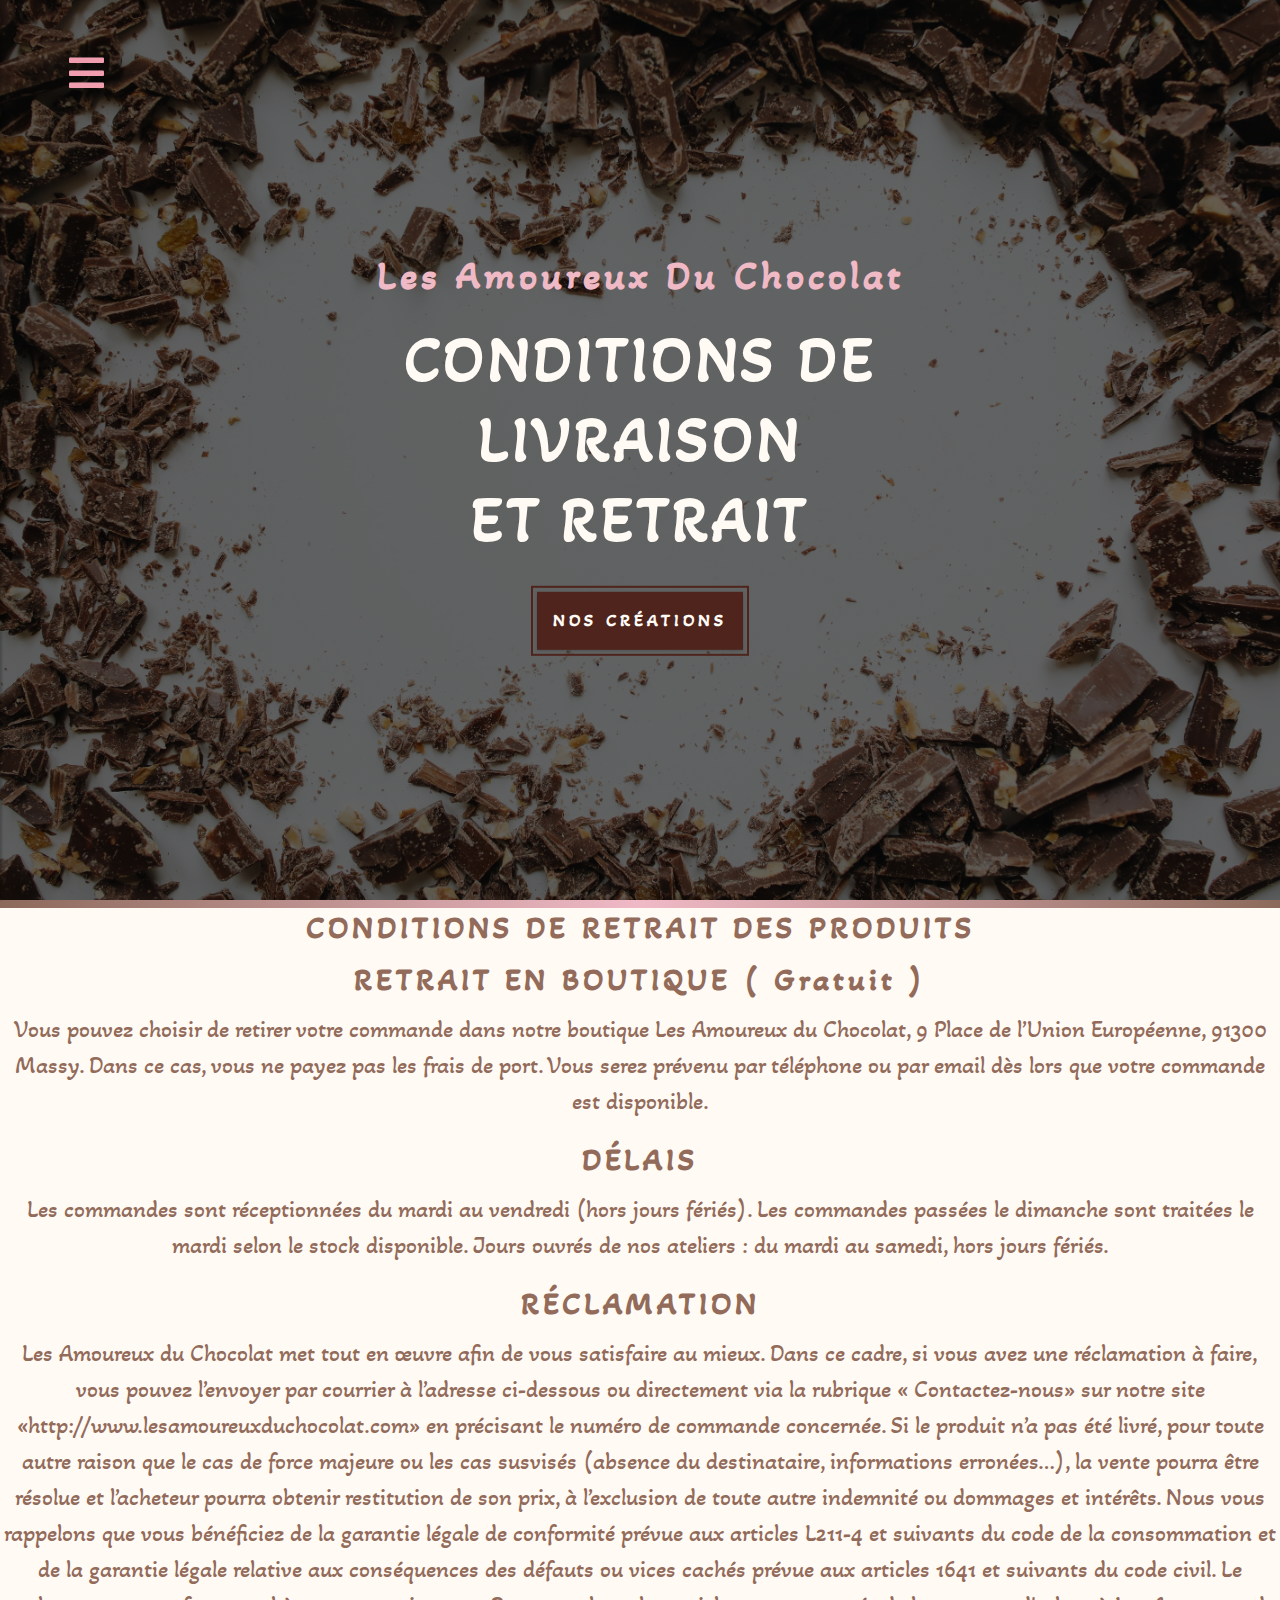
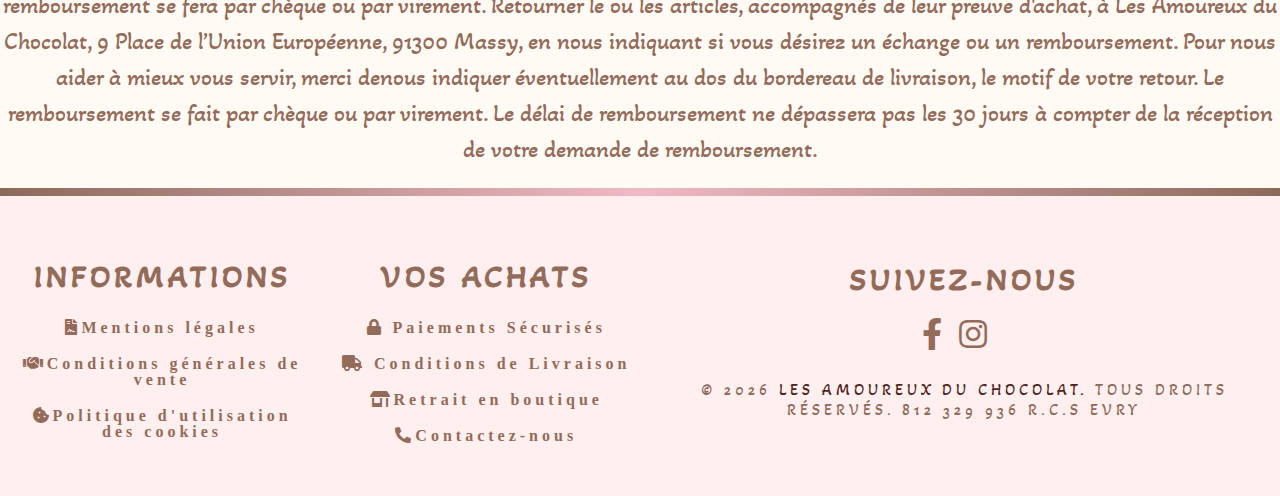
<file: retrait.html>
<!DOCTYPE html>
<html lang="en">
  <head>
    <meta charset="UTF-8" />
    <meta http-equiv="X-UA-Compatible" content="IE=edge" />
    <meta name="viewport" content="width=device-width, initial-scale=1.0" />
    <link rel="icon" href="Images/logo_header.png" />
    <!-- Css -->
    <link rel="stylesheet" href="./Css/styles.css" />
    <!-- Fontawesome -->
    <link rel="stylesheet" href="./Fontawesome/css/all.css" />
    <!-- Fonts -->
    <link
      href="https://fonts.googleapis.com/css2?family=Akaya+Kanadaka&family=Overlock&display=swap"
      rel="stylesheet"
    />
    <title>Conditions de livraison et retrait || Beta</title>
  </head>
  <body>
    <!-- navbar -->
    <!-- nav button -->
    <span class="nav-btn" id="nav-btn">
      <i class="fas fa-bars"></i>
    </span>
    <nav class="navbar" id="navbar">
      <div class="navbar-header">
        <span class="nav-close" id="nav-close">
          <i class="fas fa-times"></i>
        </span>
      </div>
      <ul class="nav-items">
        <!-- <li><a href="index.html" >Acceuil</a></li> -->
        <li>
          <a href="index.html" class="nav-link"
            ><i class="fas fa-store-alt"></i>Acceuil</a
          >
        </li>
        <li>
          <a href="products.html" class="nav-link"
            ><i class="fas fa-shopping-basket"></i> Nos produits
          </a>
        </li>
        <li>
          <a href="about.html" class="nav-link"
            ><i class="fas fa-heart"></i> Qui nous sommes?
          </a>
        </li>
        <li>
          <a href="store.html" class="nav-link"
            ><i class="fas fa-address-book"></i>Contactez-nous</a
          >
        </li>
        <li>
          <a href="account.html" class="nav-link"
            ><i class="fas fa-user"></i> Mon compte</a
          >
        </li>
      </ul>
    </nav>
    <!-- header -->
    <header class="header">
      <div class="banner">
        <a target="_blanck" href="index.html"
          ><h2>Les Amoureux du chocolat</h2></a
        >
        <h1>
          Conditions de livraison <br />
          et retrait
        </h1>
        <a target="_blanck" href="products.html" class="btn banner-btn"
          >Nos Créations</a
        >
      </div>
    </header>
    <!-- END OF header -->
    <div class="content-divider"></div>
    <div class="mentions">
      <h3>CONDITIONS DE RETRAIT DES PRODUITS</h3>

      <h3>RETRAIT EN BOUTIQUE ( Gratuit )</h3>
      <p>
        Vous pouvez choisir de retirer votre commande dans notre boutique Les
        Amoureux du Chocolat, 9 Place de l’Union Européenne, 91300 Massy. Dans
        ce cas, vous ne payez pas les frais de port. Vous serez prévenu par
        téléphone ou par email dès lors que votre commande est disponible.
      </p>

      <h3>DÉLAIS</h3>
      <p>
        Les commandes sont réceptionnées du mardi au vendredi (hors jours
        fériés). Les commandes passées le dimanche sont traitées le mardi selon
        le stock disponible. Jours ouvrés de nos ateliers : du mardi au samedi,
        hors jours fériés.
      </p>

      <h3>RÉCLAMATION</h3>
      <p>
        Les Amoureux du Chocolat met tout en œuvre afin de vous satisfaire au
        mieux. Dans ce cadre, si vous avez une réclamation à faire, vous pouvez
        l’envoyer par courrier à l’adresse ci-dessous ou directement via la
        rubrique « Contactez-nous» sur notre site
        «http://www.lesamoureuxduchocolat.com» en précisant le numéro de
        commande concernée. Si le produit n’a pas été livré, pour toute autre
        raison que le cas de force majeure ou les cas susvisés (absence du
        destinataire, informations erronées…), la vente pourra être résolue et
        l’acheteur pourra obtenir restitution de son prix, à l’exclusion de
        toute autre indemnité ou dommages et intérêts. Nous vous rappelons que
        vous bénéficiez de la garantie légale de conformité prévue aux articles
        L211-4 et suivants du code de la consommation et de la garantie légale
        relative aux conséquences des défauts ou vices cachés prévue aux
        articles 1641 et suivants du code civil. Le remboursement se fera par
        chèque ou par virement. Retourner le ou les articles, accompagnés de
        leur preuve d'achat, à Les Amoureux du Chocolat, 9 Place de l’Union
        Européenne, 91300 Massy, en nous indiquant si vous désirez un échange ou
        un remboursement. Pour nous aider à mieux vous servir, merci denous
        indiquer éventuellement au dos du bordereau de livraison, le motif de
        votre retour. Le remboursement se fait par chèque ou par virement. Le
        délai de remboursement ne dépassera pas les 30 jours à compter de la
        réception de votre demande de remboursement.
      </p>
    </div>

    <div class="content-divider"></div>
    <!--FOOTER -->
    <footer class="footer">
      <!-- INFO -->
      <div class="section-center-footer clearfix">
        <div class="section-center-info">
          <h3>INFORMATIONS</h3>
          <ul>
            <li>
              <a
                target="_blanck"
                href="mentions.html"
                class="fas fa-file-contract"
                >Mentions légales</a
              >
            </li>
            <li>
              <a target="_blanck" href="vente.html" class="fas fa-handshake"
                >Conditions générales de vente</a
              >
            </li>
            <li>
              <a target="_blanck" href="cookies.html" class="fas fa-cookie-bite"
                >Politique d'utilisation des cookies</a
              >
            </li>
          </ul>
        </div>
        <!--  END OF INFO -->

        <!--   RULES -->
        <div class="section-center-rules">
          <h3>VOS ACHATS</h3>
          <ul>
            <li>
              <a target="_blanck" href="paiement.html" class="fas fa-lock">
                Paiements Sécurisés</a
              >
            </li>
            <li>
              <a target="_blanck" href="retrait.html" class="fas fa-truck">
                Conditions de Livraison</a
              >
            </li>
            <li>
              <a target="_blanck" href="retrait.html" class="fas fa-store-alt"
                >Retrait en boutique</a
              >
            </li>
            <li>
              <a target="_blanck" href="contact.html" class="fas fa-phone-alt"
                >Contactez-nous</a
              >
            </li>
          </ul>
        </div>
        <!--  END OF RULES -->

        <!-- SOCIAL ICONS -->
        <div class="section-center">
          <h3>SUIVEZ-NOUS</h3>
          <!-- social-icons  -->
          <div class="social-icon">
            <a
              target="_blanck"
              href="https://www.facebook.com/lesamoureuxduchocolat"
              class="fab fa-facebook-f"
            ></a>
            <a
              target="_blanck"
              href="https://www.instagram.com/lesamoureuxduchocolat/"
              class="fab fa-instagram"
            ></a>
          </div>
          <!--end of social-icons  -->
          <h4 class="footer-text">
            &copy;
            <span id="date"></span>
            <span class="company"> Les Amoureux du Chocolat.</span> Tous droits
            réservés. 812 329 936 R.C.S Evry
          </h4>
        </div>
      </div>
    </footer>
    <!--END OF FOOTER -->

    <!-- BUTTON TOP -->
    <div class="scroll-btn">
      <i class="fas fa-chevron-up"></i>
    </div>
    <!-- END OF BUTTON TOP -->
    <script type="module" src="app.js"></script>
  </body>
</html>
</file>
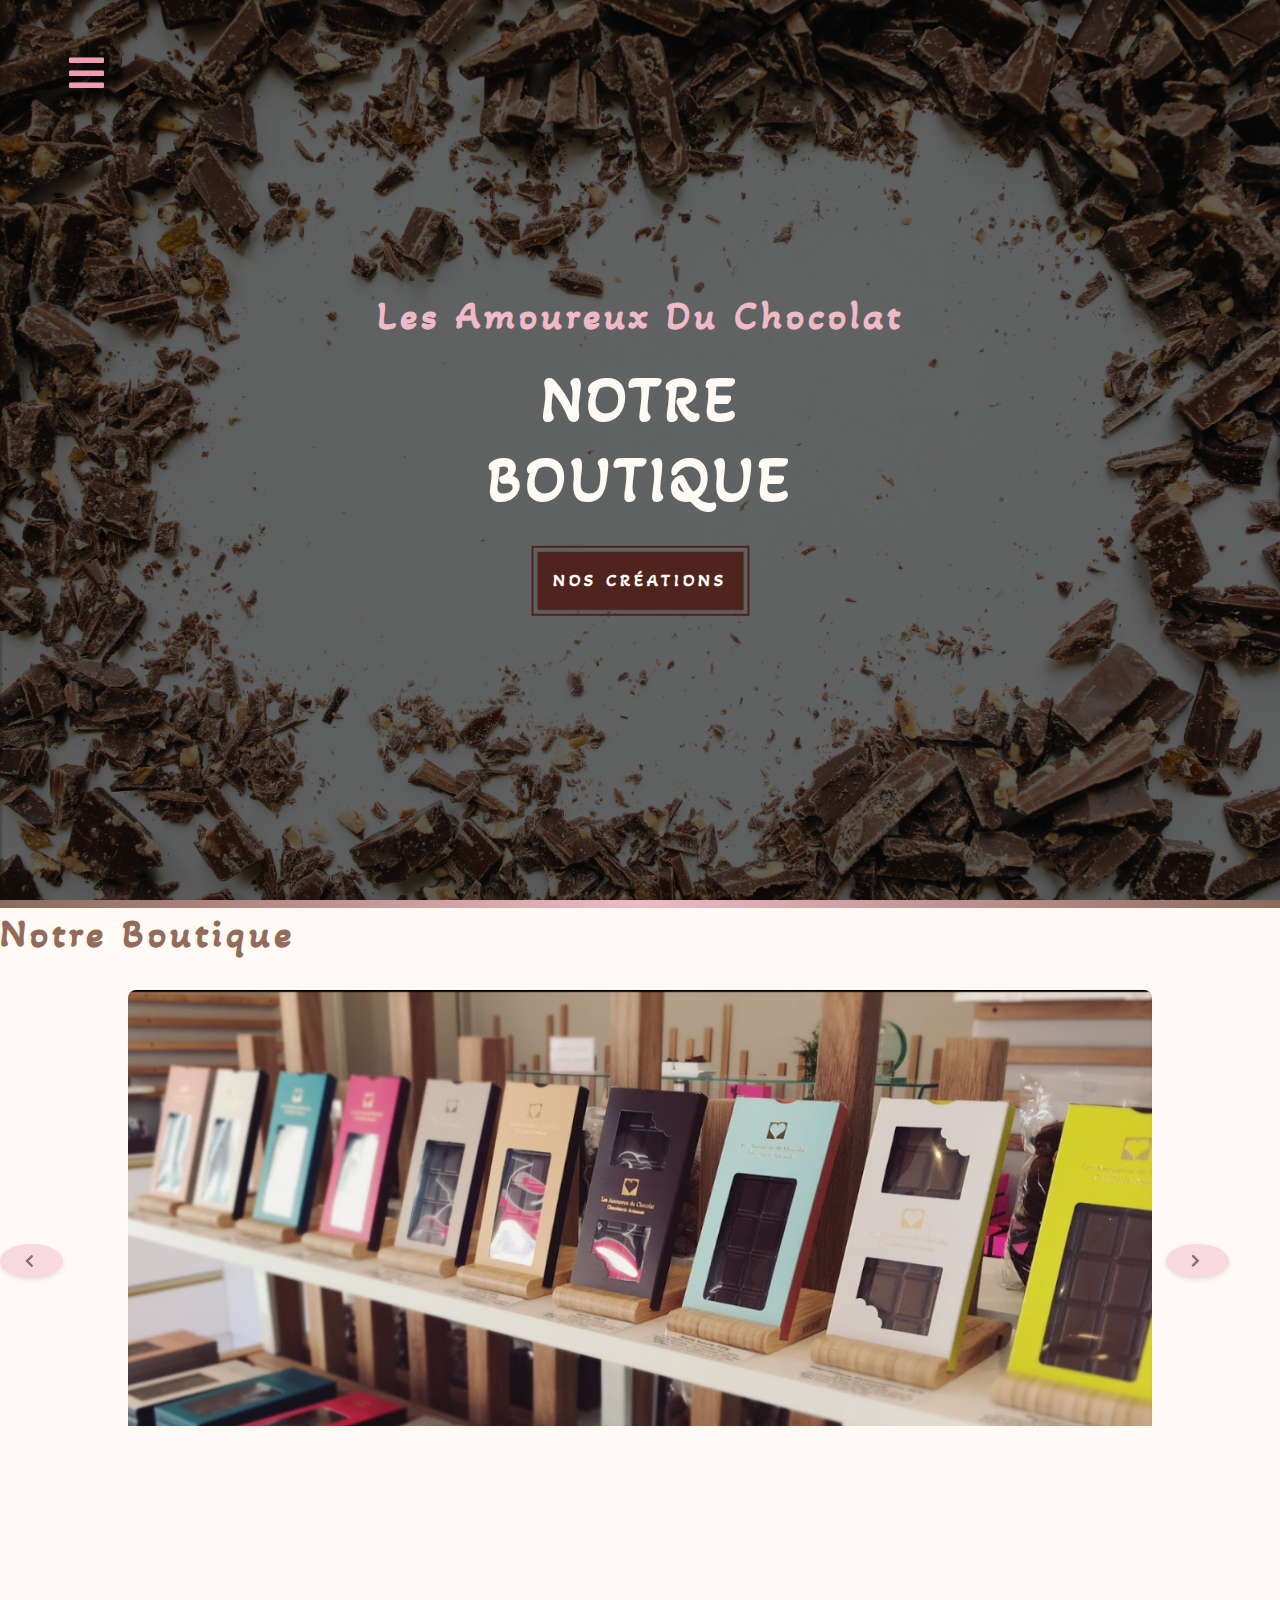
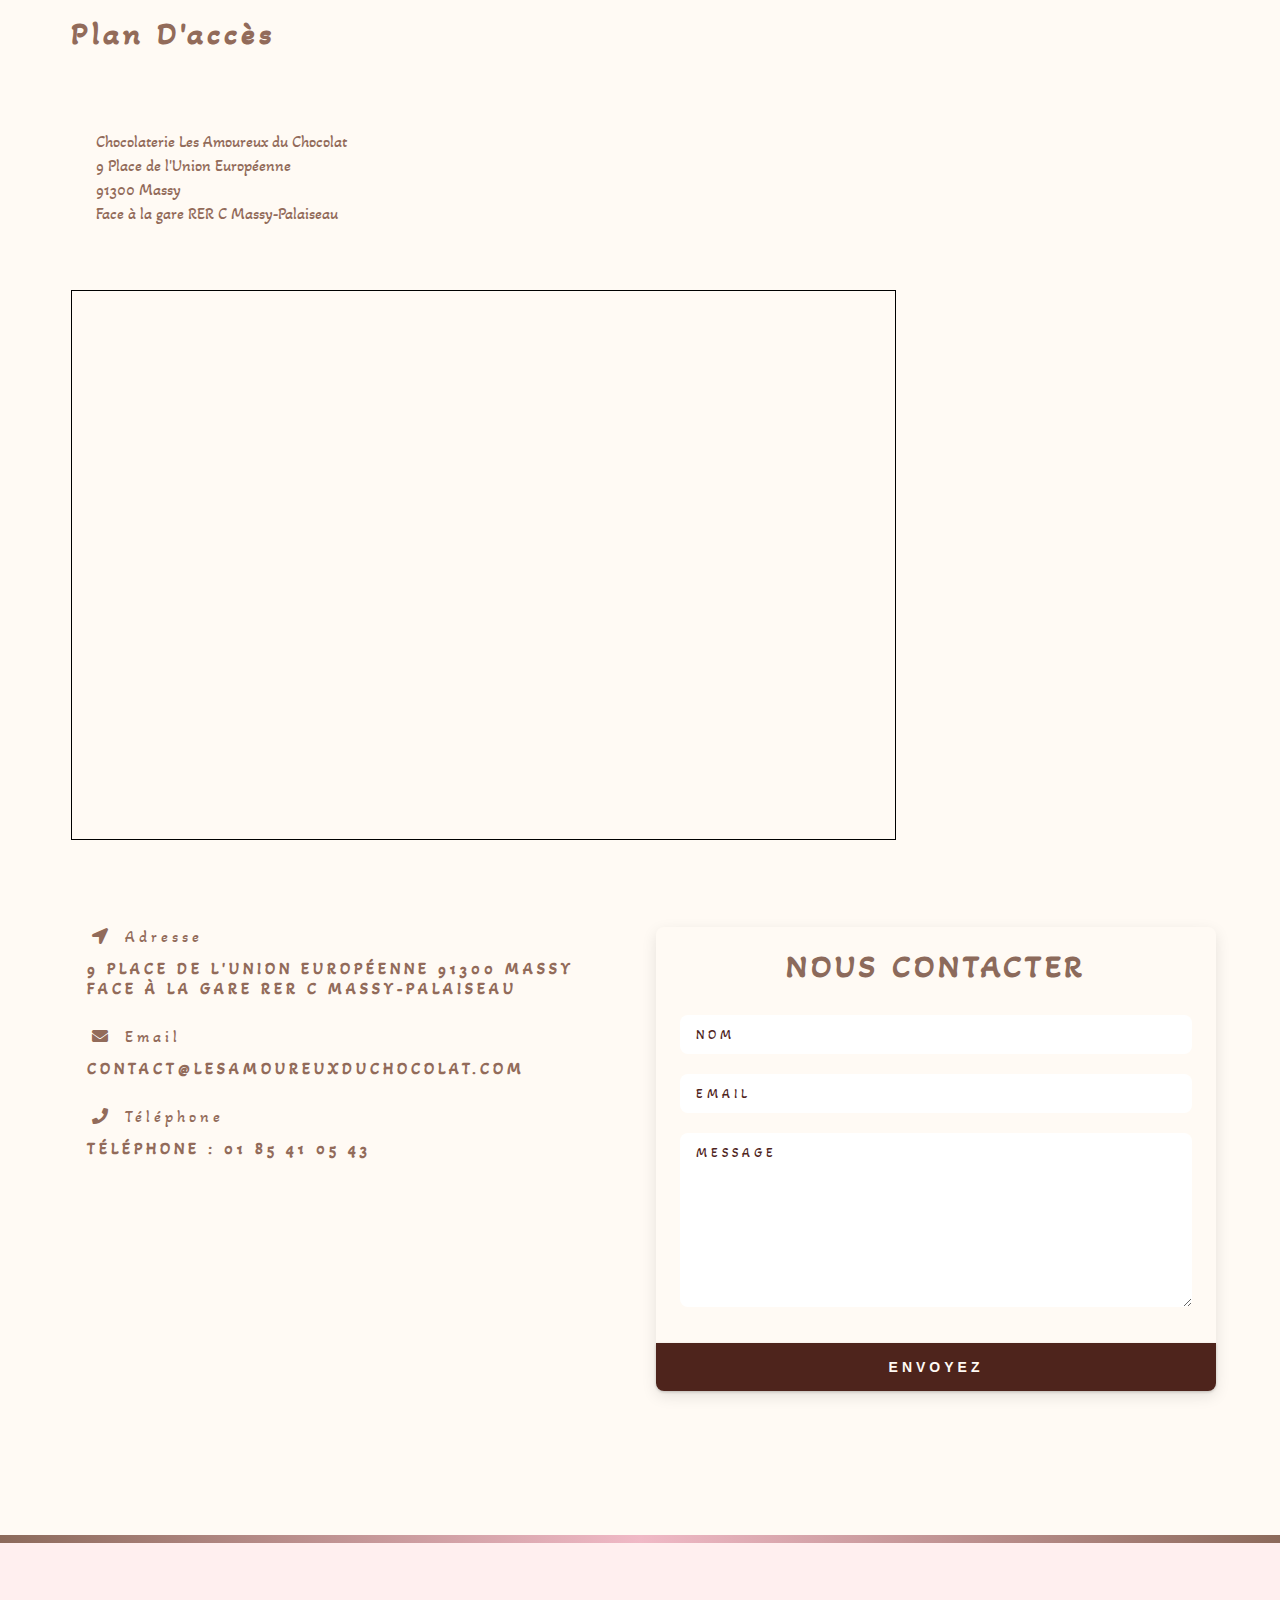
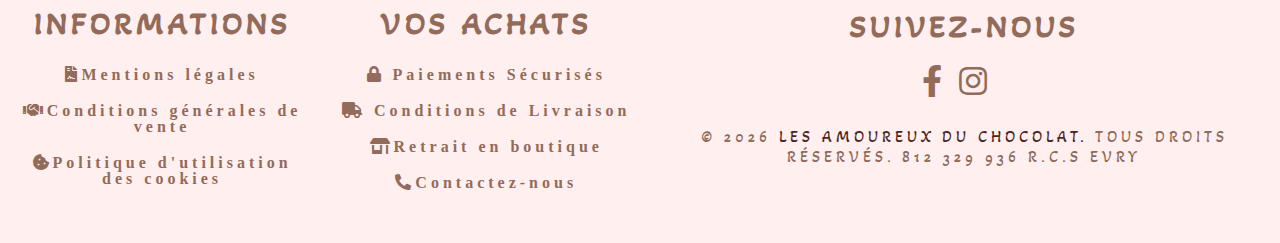
<file: store.html>
<!DOCTYPE html>
<html lang="en">
  <head>
    <meta charset="UTF-8" />
    <meta http-equiv="X-UA-Compatible" content="IE=edge" />
    <meta name="viewport" content="width=device-width, initial-scale=1.0" />
    <link rel="icon" href="Images/logo_header.png" />
    <!-- Css -->
    <link rel="stylesheet" href="./Css/styles.css" />
    <!-- Fontawesome -->
    <link rel="stylesheet" href="./Fontawesome/css/all.css" />
    <!-- Fonts -->
    <link
      href="https://fonts.googleapis.com/css2?family=Akaya+Kanadaka&family=Overlock&display=swap"
      rel="stylesheet"
    />
    <title> Notre Boutique || Beta</title>
  </head>
  <body>
    <!-- navbar -->
    <!-- nav button -->
    <span class="nav-btn" id="nav-btn">
      <i class="fas fa-bars"></i>
    </span>
    <nav class="navbar" id="navbar">
      <div class="navbar-header">
        <span class="nav-close" id="nav-close">
          <i class="fas fa-times"></i>
        </span>
      </div>
      <ul class="nav-items">
        <!-- <li><a href="index.html" >Acceuil</a></li> -->
        <li>
          <a href="index.html" class="nav-link"
            ><i class="fas fa-store-alt"></i>Acceuil</a
          >
        </li>
        <li>
          <a href="products.html" class="nav-link"
            ><i class="fas fa-shopping-basket"></i> Nos produits
          </a>
        </li>
        <li>
          <a href="about.html" class="nav-link"
            ><i class="fas fa-heart"></i> Qui nous sommes?
          </a>
        </li>
        <li>
          <a href="store.html" class="nav-link"
            ><i class="fas fa-address-book"></i>Contactez-nous</a
          >
        </li>
        <li>
          <a href="account.html" class="nav-link"
            ><i class="fas fa-user"></i> Mon compte</a
          >
        </li>
      </ul>
    </nav>
    <!-- header -->
    <header class="header">
      <div class="banner">
        <a target="_blanck" href="index.html"
          ><h2>Les Amoureux du chocolat</h2></a
        >
        <h1>
          Notre  <br />
          Boutique
        </h1>
        <a target="_blanck" href="products.html" class="btn banner-btn"
          >Nos Créations</a
        >
      </div>
    </header>
    <!-- END OF header -->
    <div class="content-divider"></div>
    <section class="slider">
      <!-- <div class="reviews"> -->
        <h2>Notre Boutique</h2>
      </div>
      <div class="slide-container"></div>
      <!-- BUTTONS SLIDER -->
      <!-- prev btn -->
      <button class="btn prev-btn">
        <i class="fas fa-chevron-left"></i>
      </button>
      <!-- next button -->
      <button class="btn next-btn">
        <i class="fas fa-chevron-right"></i>
      </button>
      <!-- END OF BUTTONS SLIDER -->
    </section>
<!--NOUS CONTACTER -->
<!-- MAP -->
<div class="plan">
  <div class="section-center clearfix">
    <h3>Plan d'accès</h3>
    <div class="section-center-plan">
      <div class="plan-text">
        <ul>
          <li>Chocolaterie Les Amoureux du Chocolat</li>
          <li><i class="bx bxs-map-pin"></i>9 Place de l'Union Européenne</li>
          <li>91300 Massy</li>
          <li>
            <i class="bx bxs-train"></i>Face à la gare RER C Massy-Palaiseau
          </li>
        </div>
        <iframe
          width="825"
          height="550"
          frameborder="0"
          scrolling="no"
          marginheight="0"
          marginwidth="0"
          src="https://www.openstreetmap.org/export/embed.html?bbox=2.254852652549744%2C48.72617553448933%2C2.2602170705795293%2C48.728659628833256&amp;layer=mapnik&amp;marker=48.72741759700005%2C2.2575348615646362"
          style="border: 1px solid black"
        ></iframe
        ><br/><small
          ><a
            href="https://www.openstreetmap.org/?mlat=48.72742&amp;mlon=2.25753#map=18/48.72742/2.25753"
          ></a
          ></small>
      </ul>
    </div>
    <!-- END OF MAP -->

    <!-- CONTACT -->
    <section class="main-contact">
      <div class="section-center clearfix">
        <!-- contact info adresse-->
        <article class="contact-info">
          <!-- contact item -->
          <div class="contact-item">
            <h4 class="contact-title">
              <span class="contact-icon">
                <i class="fas fa-location-arrow"></i>
              </span>
              adresse
            </h4>
            <h4 class="contact-text">
              9 Place de l'Union Européenne 91300 Massy <br />
              Face à la gare RER C Massy-Palaiseau
            </h4>
          </div>
          <!-- end of contact item adresse -->
          <!-- contact item email -->
          <div class="contact-item">
            <h4 class="contact-title">
              <span class="contact-icon">
                <i class="fas fa-envelope"></i>
              </span>
              email
            </h4>
            <h4 class="contact-text">contact@lesamoureuxduchocolat.com</h4>
          </div>
          <!-- end of contact item email-->
          <!-- contact item phone -->
          <div class="contact-item">
            <h4 class="contact-title">
              <span class="contact-icon">
                <i class="fas fa-phone"></i>
              </span>
              Téléphone
            </h4>
            <h4 class="contact-text">Téléphone : 01 85 41 05 43</h4>
          </div>
          <!-- end of contact item phone -->
        </article>
        <!-- contact form -->
        <article class="contact-form">
          <h3>NOUS CONTACTER</h3>
          <form>
            <div class="form-group">
              <!-- inputs -->
              <input
                type="text"
                name="Nom"
                placeholder="Nom"
                id=""
                class="form-control"
              />
              <input
                type="email"
                name="email"
                placeholder="email"
                id=""
                class="form-control"
              />
              <textarea
                name="message"
                placeholder="message"
                rows="10"
                class="form-control"
              ></textarea>
            </div>
            <!-- button -->
            <button type="submit" class="submit-btn btn">Envoyez</button>
          </form>
        </article>
      </div>
    </section>
    <!-- END OF CONTACT -->
  </div>
</div>
    <div class="content-divider"></div>
    <!--FOOTER -->
    <footer class="footer">
      <!-- INFO -->
      <div class="section-center-footer clearfix">
        <div class="section-center-info">
          <h3>INFORMATIONS</h3>
          <ul>
            <li>
              <a
                target="_blanck"
                href="mentions.html"
                class="fas fa-file-contract"
                >Mentions légales</a
              >
            </li>
            <li>
              <a target="_blanck" href="vente.html" class="fas fa-handshake"
                >Conditions générales de vente</a
              >
            </li>
            <li>
              <a target="_blanck" href="cookies.html" class="fas fa-cookie-bite"
                >Politique d'utilisation des cookies</a
              >
            </li>
          </ul>
        </div>
        <!--  END OF INFO -->

        <!--   RULES -->
        <div class="section-center-rules">
          <h3>VOS ACHATS</h3>
          <ul>
            <li>
              <a target="_blanck" href="paiement.html" class="fas fa-lock">
                Paiements Sécurisés</a
              >
            </li>
            <li>
              <a target="_blanck" href="retrait.html" class="fas fa-truck">
                Conditions de Livraison</a
              >
            </li>
            <li>
              <a target="_blanck" href="retrait.html" class="fas fa-store-alt"
                >Retrait en boutique</a
              >
            </li>
            <li>
              <a target="_blanck" href="contact.html" class="fas fa-phone-alt"
                >Contactez-nous</a
              >
            </li>
          </ul>
        </div>
        <!--  END OF RULES -->

        <!-- SOCIAL ICONS -->
        <div class="section-center">
          <h3>SUIVEZ-NOUS</h3>
          <!-- social-icons  -->
          <div class="social-icon">
            <a
              target="_blanck"
              href="https://www.facebook.com/lesamoureuxduchocolat"
              class="fab fa-facebook-f"
            ></a>
            <a
              target="_blanck"
              href="https://www.instagram.com/lesamoureuxduchocolat/"
              class="fab fa-instagram"
            ></a>
          </div>
          <!--end of social-icons  -->
          <h4 class="footer-text">
            &copy;
            <span id="date"></span>
            <span class="company"> Les Amoureux du Chocolat.</span> Tous droits
            réservés. 812 329 936 R.C.S Evry
          </h4>
        </div>
      </div>
    </footer>
    <!--END OF FOOTER -->

    <!-- BUTTON TOP -->
    <div class="scroll-btn">
      <i class="fas fa-chevron-up"></i>
    </div>
    <!-- END OF BUTTON TOP -->
    <script type="module" src="app.js"></script>
  </body>
</html>
</file>
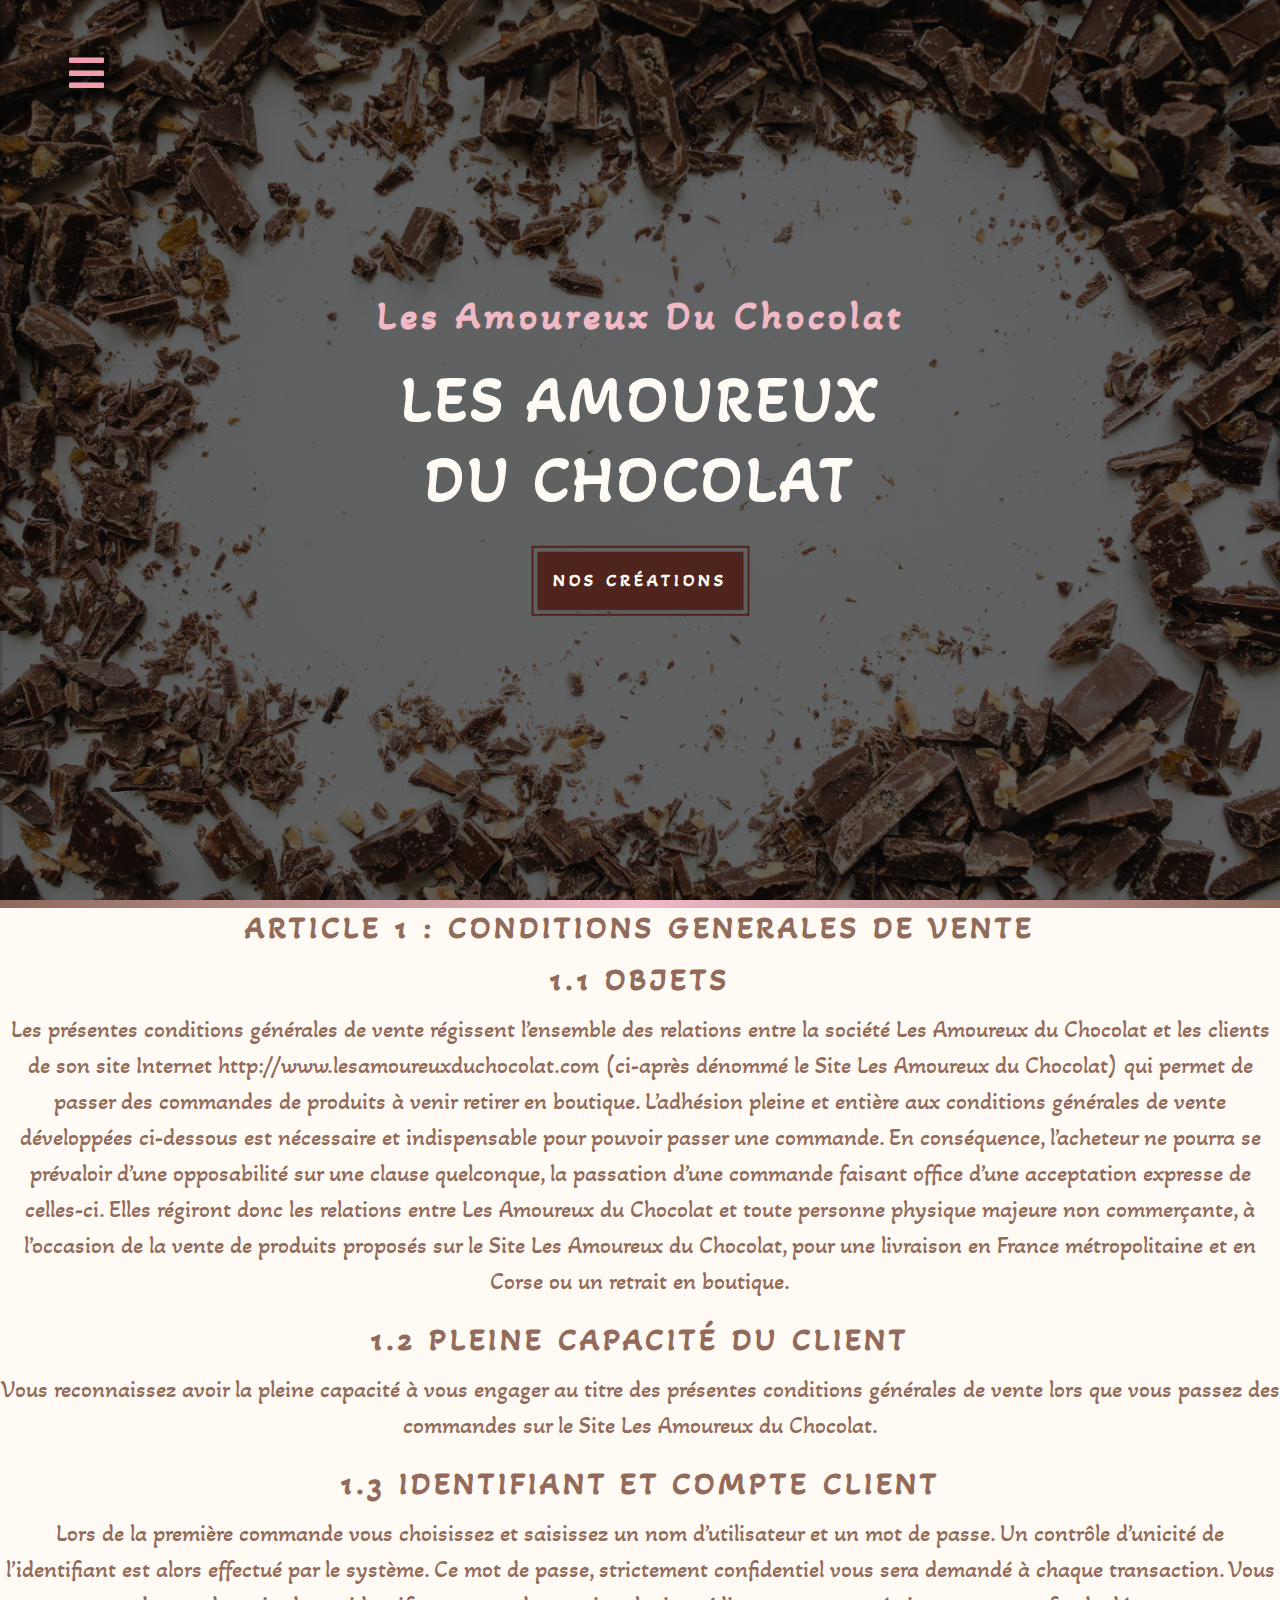
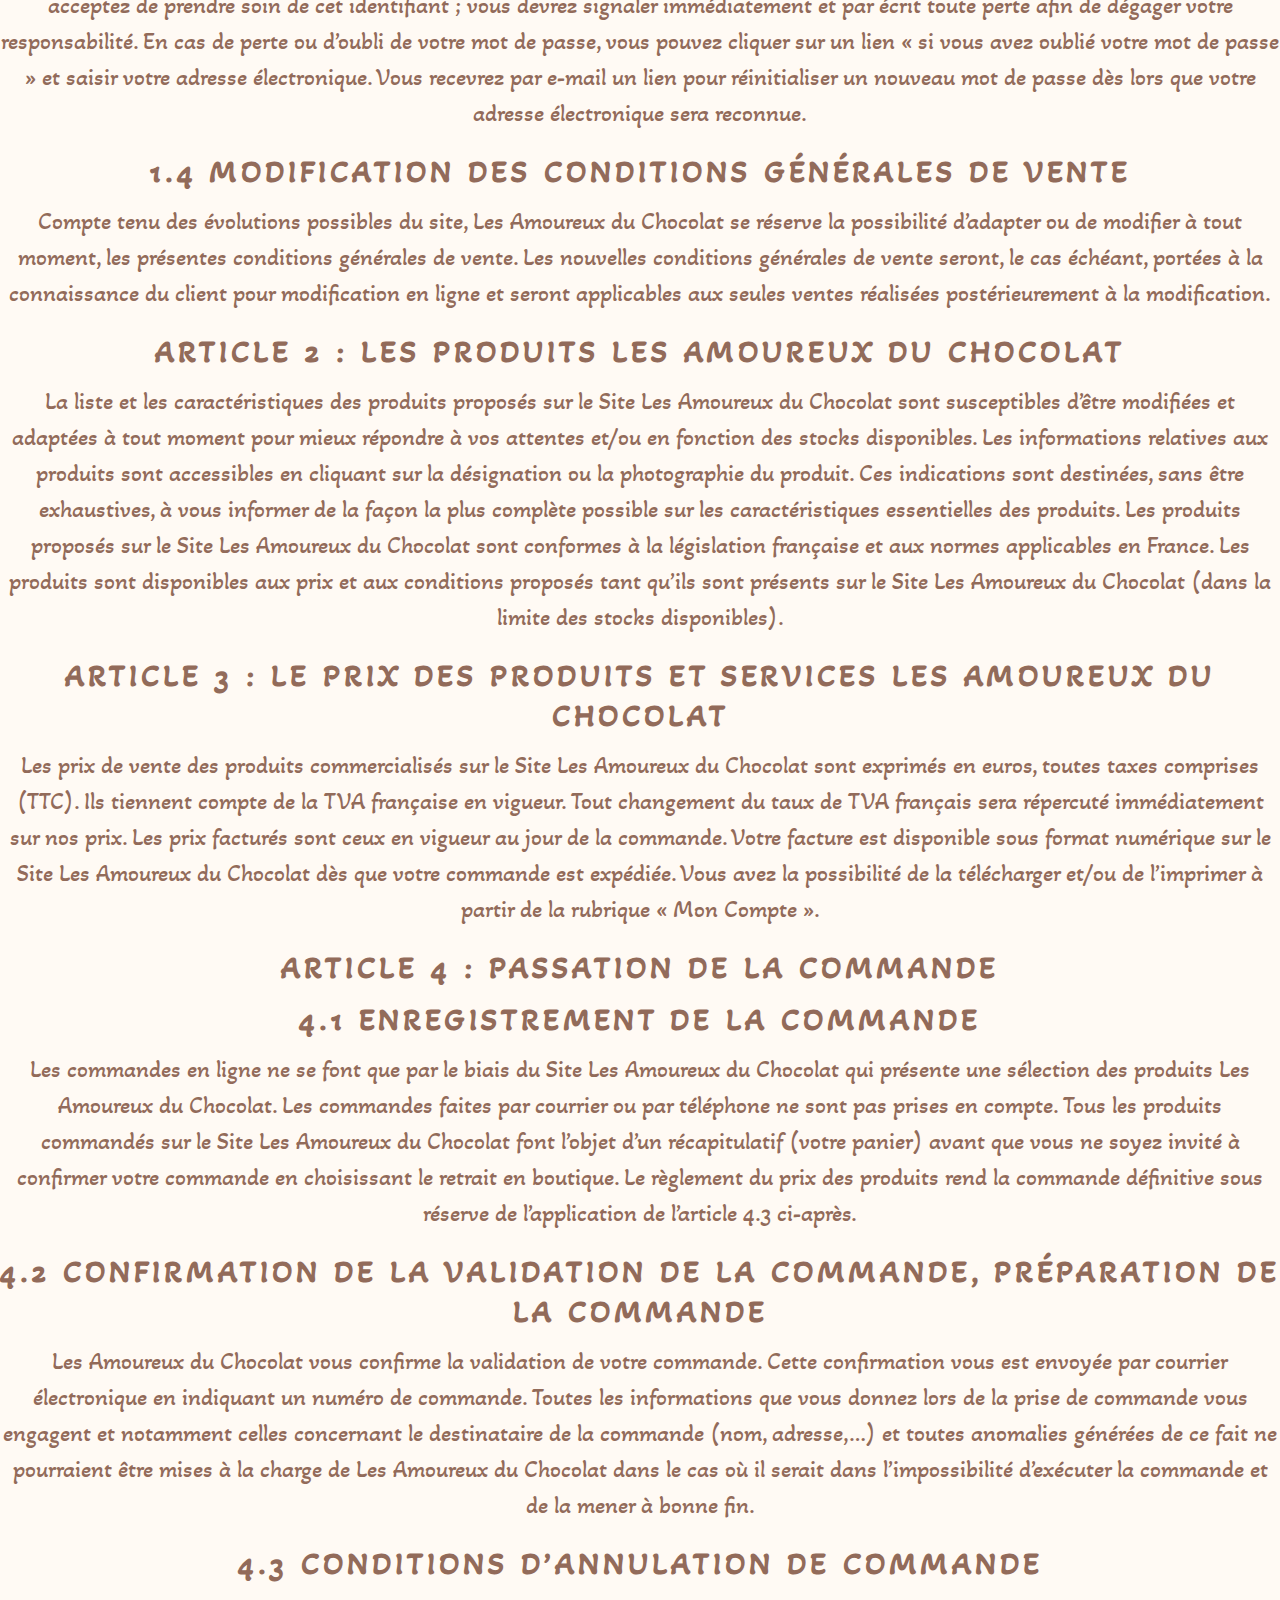
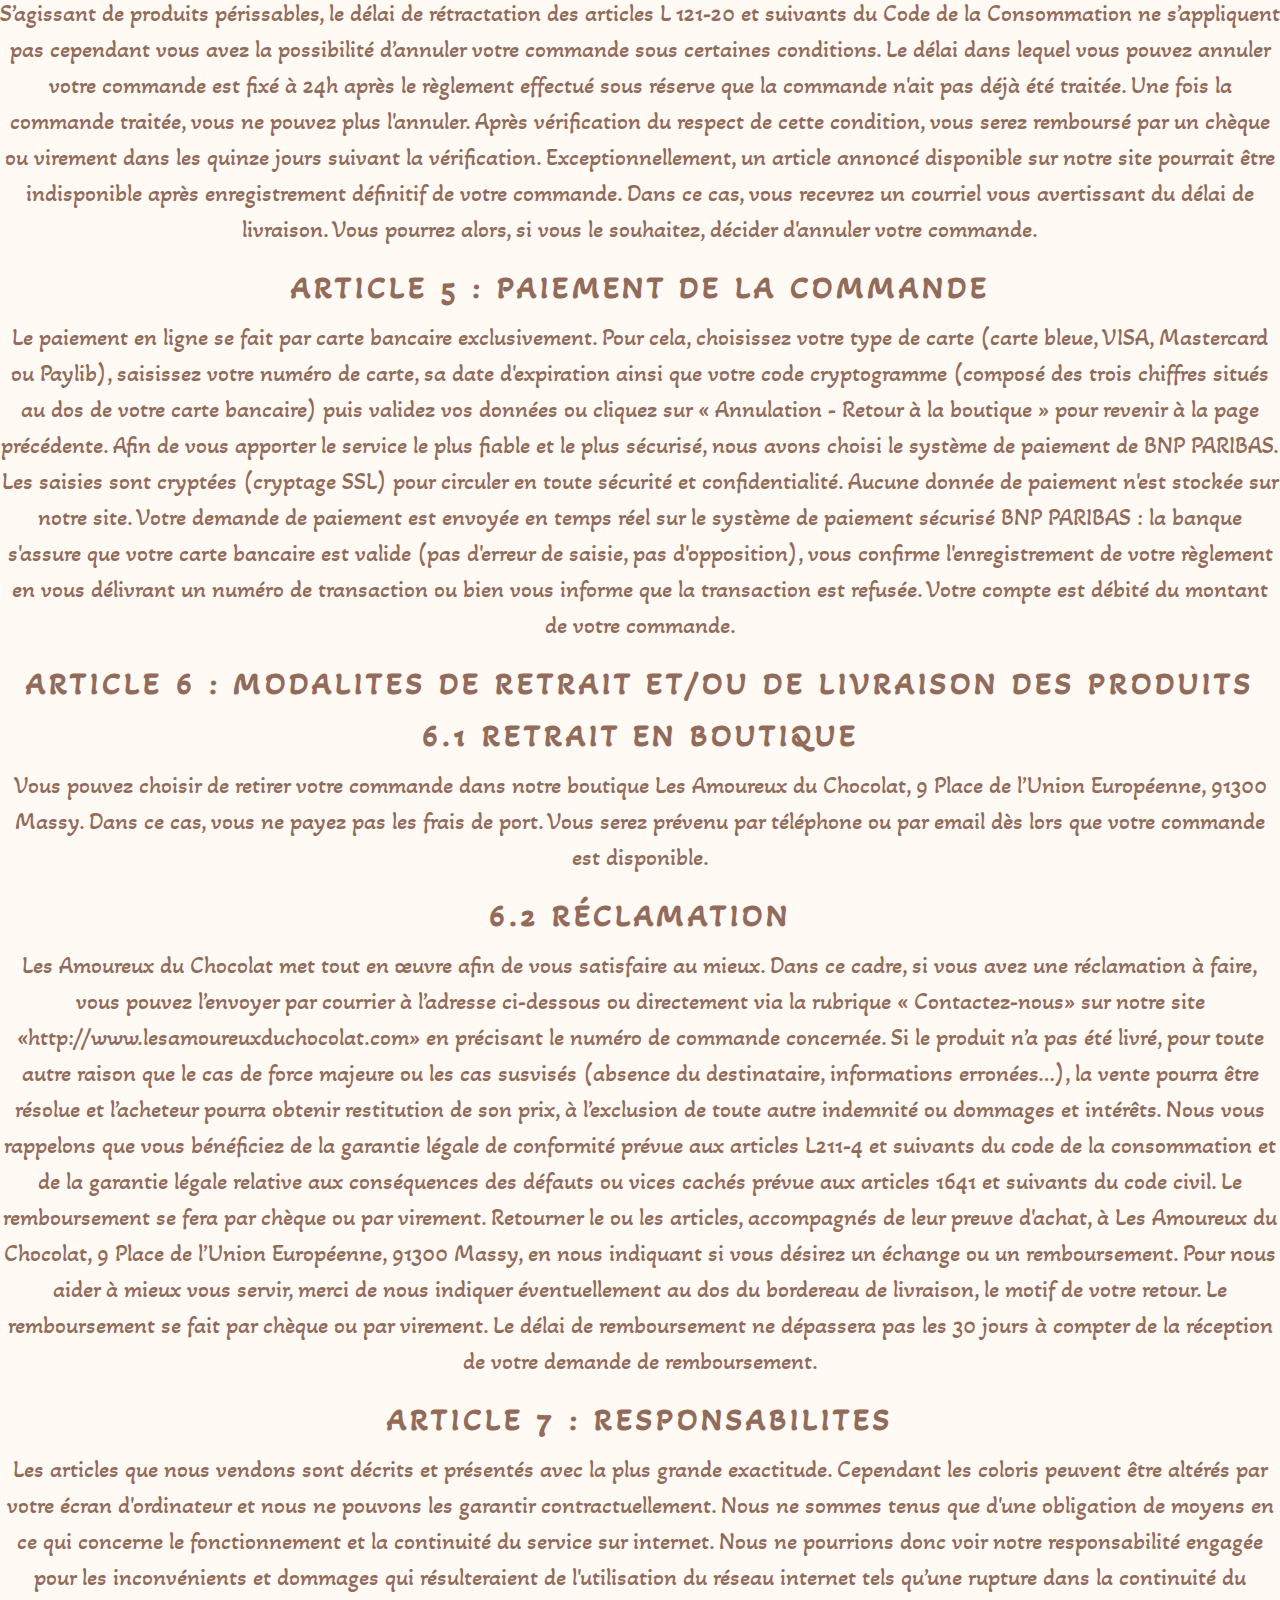
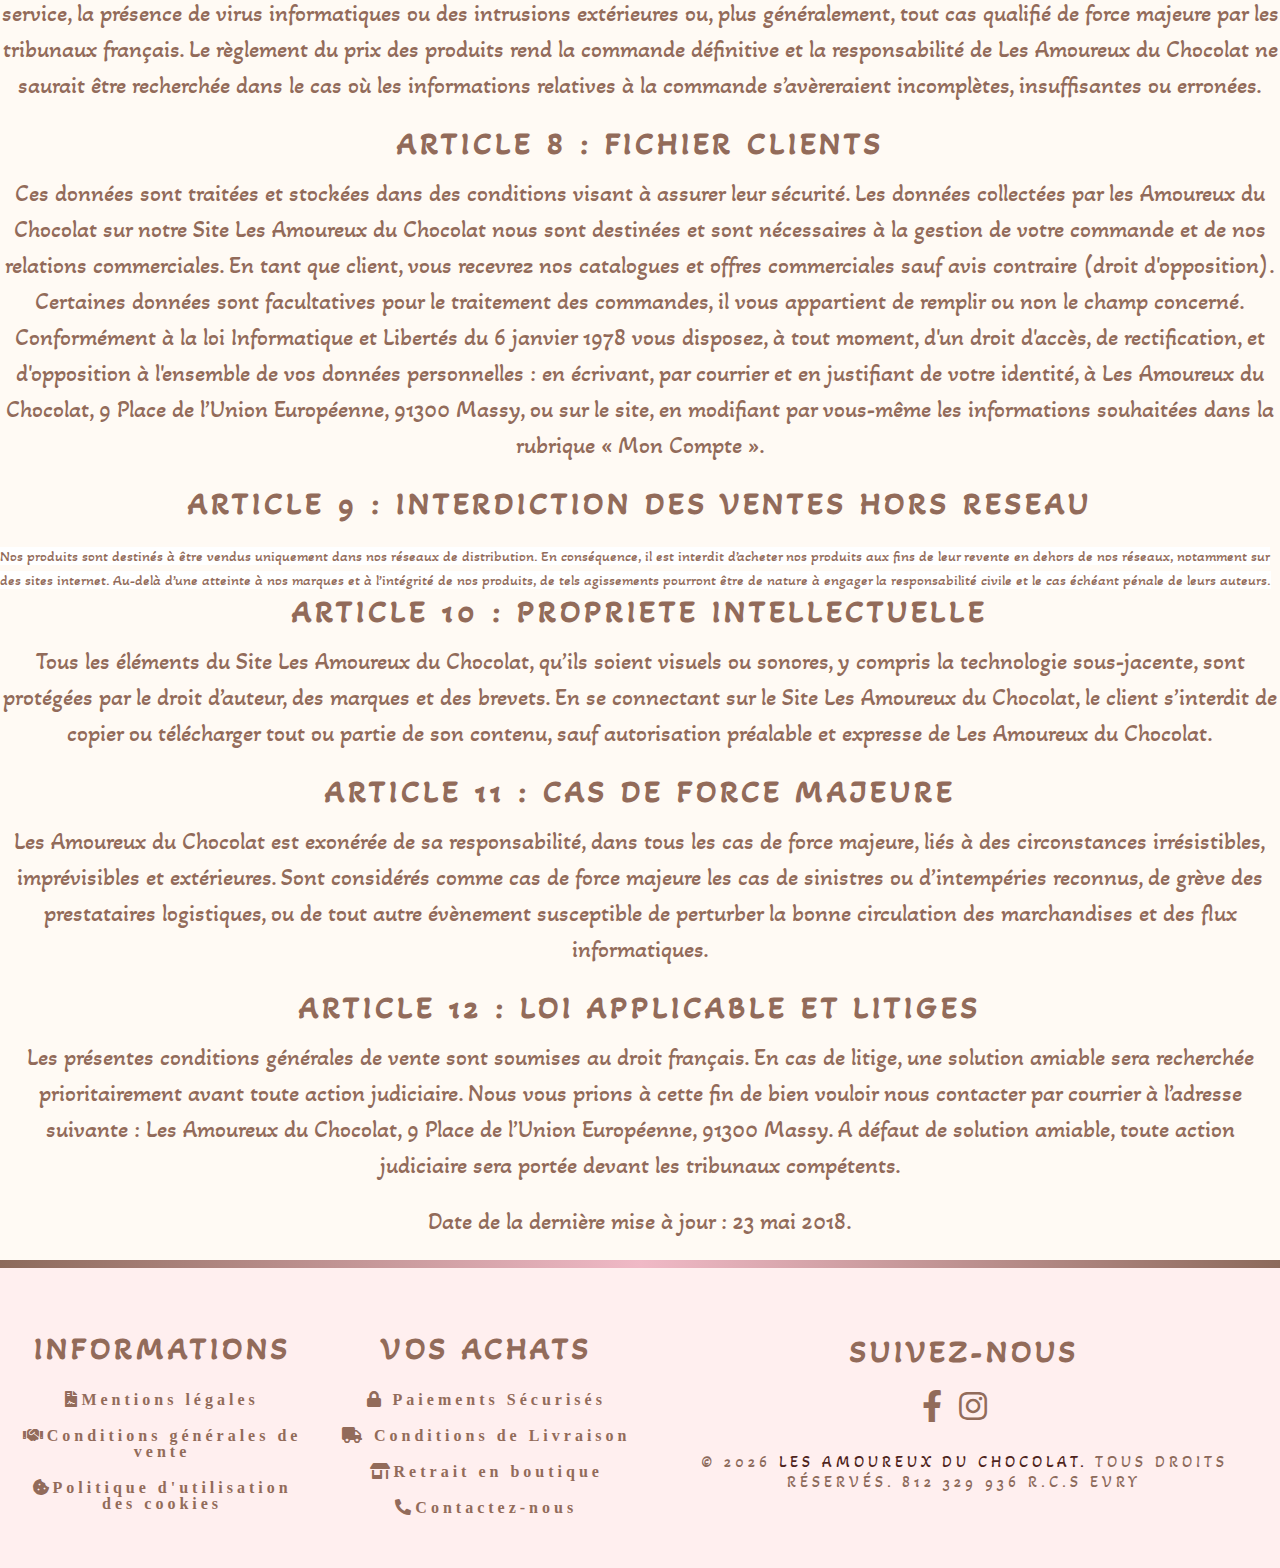
<file: vente.html>
<!DOCTYPE html>
<html lang="en">
  <head>
    <meta charset="UTF-8" />
    <meta http-equiv="X-UA-Compatible" content="IE=edge" />
    <meta name="viewport" content="width=device-width, initial-scale=1.0" />
    <link rel="icon" href="Images/logo_header.png" />
    <!-- Css -->
    <link rel="stylesheet" href="./Css/styles.css" />
    <!-- Fontawesome -->
    <link rel="stylesheet" href="./Fontawesome/css/all.css" />
    <!-- Fonts -->
    <link
      href="https://fonts.googleapis.com/css2?family=Akaya+Kanadaka&family=Overlock&display=swap"
      rel="stylesheet"
    />
    <title>Conditions générales de vente || Beta</title>
  </head>
  <body>
    <!-- navbar -->
    <!-- nav button -->
    <span class="nav-btn" id="nav-btn">
      <i class="fas fa-bars"></i>
    </span>
    <nav class="navbar" id="navbar">
      <div class="navbar-header">
        <span class="nav-close" id="nav-close">
          <i class="fas fa-times"></i>
        </span>
      </div>
      <ul class="nav-items">
        <!-- <li><a href="index.html" >Acceuil</a></li> -->
        <li>
          <a href="index.html" class="nav-link"
            ><i class="fas fa-store-alt"></i>Acceuil</a
          >
        </li>
        <li>
          <a href="products.html" class="nav-link"
            ><i class="fas fa-shopping-basket"></i> Nos produits
          </a>
        </li>
        <li>
          <a href="about.html" class="nav-link"
            ><i class="fas fa-heart"></i> Qui nous sommes?
          </a>
        </li>
        <li>
          <a href="store.html" class="nav-link"
            ><i class="fas fa-address-book"></i>Contactez-nous</a
          >
        </li>
        <li>
          <a href="account.html" class="nav-link"
            ><i class="fas fa-user"></i> Mon compte</a
          >
        </li>
      </ul>
    </nav>
    <!-- header -->
    <header class="header">
      <div class="banner">
        <a target="_blanck" href="index.html"
          ><h2>Les Amoureux du chocolat</h2></a
        >
        <h1>
          Les Amoureux <br />
          du chocolat
        </h1>
        <a target="_blanck" href="products.html" class="btn banner-btn"
          >Nos Créations</a
        >
      </div>
    </header>
    <!-- END OF header -->
    <div class="content-divider"></div>
    <div class="mentions">
      <h3>ARTICLE 1 : CONDITIONS GENERALES DE VENTE</h3>
      <h3>1.1 OBJETS</h3>
      <p>
        Les présentes conditions générales de vente régissent l’ensemble des
        relations entre la société Les Amoureux du Chocolat et les clients de
        son site Internet http://www.lesamoureuxduchocolat.com (ci-après dénommé
        le Site Les Amoureux du Chocolat) qui permet de passer des commandes de
        produits à venir retirer en boutique. L’adhésion pleine et entière aux
        conditions générales de vente développées ci-dessous est nécessaire et
        indispensable pour pouvoir passer une commande. En conséquence,
        l’acheteur ne pourra se prévaloir d’une opposabilité sur une clause
        quelconque, la passation d’une commande faisant office d’une acceptation
        expresse de celles-ci. Elles régiront donc les relations entre Les
        Amoureux du Chocolat et toute personne physique majeure non commerçante,
        à l’occasion de la vente de produits proposés sur le Site Les Amoureux
        du Chocolat, pour une livraison en France métropolitaine et en Corse ou
        un retrait en boutique.
      </p>

      <h3>1.2 PLEINE CAPACITÉ DU CLIENT</h3>
      <p>
        Vous reconnaissez avoir la pleine capacité à vous engager au titre des
        présentes conditions générales de vente lors que vous passez des
        commandes sur le Site Les Amoureux du Chocolat.
      </p>

      <h3>1.3 IDENTIFIANT ET COMPTE CLIENT</h3>
      <p>
        Lors de la première commande vous choisissez et saisissez un nom
        d’utilisateur et un mot de passe. Un contrôle d’unicité de l’identifiant
        est alors effectué par le système. Ce mot de passe, strictement
        confidentiel vous sera demandé à chaque transaction. Vous acceptez de
        prendre soin de cet identifiant ; vous devrez signaler immédiatement et
        par écrit toute perte afin de dégager votre responsabilité. En cas de
        perte ou d’oubli de votre mot de passe, vous pouvez cliquer sur un lien
        « si vous avez oublié votre mot de passe » et saisir votre adresse
        électronique. Vous recevrez par e-mail un lien pour réinitialiser un
        nouveau mot de passe dès lors que votre adresse électronique sera
        reconnue.
      </p>

      <h3>1.4 MODIFICATION DES CONDITIONS GÉNÉRALES DE VENTE</h3>
      <p>
        Compte tenu des évolutions possibles du site, Les Amoureux du Chocolat
        se réserve la possibilité d’adapter ou de modifier à tout moment, les
        présentes conditions générales de vente. Les nouvelles conditions
        générales de vente seront, le cas échéant, portées à la connaissance du
        client pour modification en ligne et seront applicables aux seules
        ventes réalisées postérieurement à la modification.
      </p>

      <h3>ARTICLE 2 : LES PRODUITS LES AMOUREUX DU CHOCOLAT</h3>
      <p>
        La liste et les caractéristiques des produits proposés sur le Site Les
        Amoureux du Chocolat sont susceptibles d’être modifiées et adaptées à
        tout moment pour mieux répondre à vos attentes et/ou en fonction des
        stocks disponibles. Les informations relatives aux produits sont
        accessibles en cliquant sur la désignation ou la photographie du
        produit. Ces indications sont destinées, sans être exhaustives, à vous
        informer de la façon la plus complète possible sur les caractéristiques
        essentielles des produits. Les produits proposés sur le Site Les
        Amoureux du Chocolat sont conformes à la législation française et aux
        normes applicables en France. Les produits sont disponibles aux prix et
        aux conditions proposés tant qu’ils sont présents sur le Site Les
        Amoureux du Chocolat (dans la limite des stocks disponibles).
      </p>

      <h3>
        ARTICLE 3 : LE PRIX DES PRODUITS ET SERVICES LES AMOUREUX DU CHOCOLAT
      </h3>
      <p>
        Les prix de vente des produits commercialisés sur le Site Les Amoureux
        du Chocolat sont exprimés en euros, toutes taxes comprises (TTC). Ils
        tiennent compte de la TVA française en vigueur. Tout changement du taux
        de TVA français sera répercuté immédiatement sur nos prix. Les prix
        facturés sont ceux en vigueur au jour de la commande. Votre facture est
        disponible sous format numérique sur le Site Les Amoureux du Chocolat
        dès que votre commande est expédiée. Vous avez la possibilité de la
        télécharger et/ou de l’imprimer à partir de la rubrique « Mon Compte ».
      </p>

      <h3>ARTICLE 4 : PASSATION DE LA COMMANDE</h3>
      <h3>4.1 ENREGISTREMENT DE LA COMMANDE</h3>
      <p>
        Les commandes en ligne ne se font que par le biais du Site Les Amoureux
        du Chocolat qui présente une sélection des produits Les Amoureux du
        Chocolat. Les commandes faites par courrier ou par téléphone ne sont pas
        prises en compte. Tous les produits commandés sur le Site Les Amoureux
        du Chocolat font l’objet d’un récapitulatif (votre panier) avant que
        vous ne soyez invité à confirmer votre commande en choisissant le
        retrait en boutique. Le règlement du prix des produits rend la commande
        définitive sous réserve de l’application de l’article 4.3 ci-après.
      </p>

      <h3>
        4.2 CONFIRMATION DE LA VALIDATION DE LA COMMANDE, PRÉPARATION DE LA
        COMMANDE
      </h3>
      <p>
        Les Amoureux du Chocolat vous confirme la validation de votre commande.
        Cette confirmation vous est envoyée par courrier électronique en
        indiquant un numéro de commande. Toutes les informations que vous donnez
        lors de la prise de commande vous engagent et notamment celles
        concernant le destinataire de la commande (nom, adresse,…) et toutes
        anomalies générées de ce fait ne pourraient être mises à la charge de
        Les Amoureux du Chocolat dans le cas où il serait dans l’impossibilité
        d’exécuter la commande et de la mener à bonne fin.
      </p>

      <h3>4.3 CONDITIONS D’ANNULATION DE COMMANDE</h3>
      <p>
        S’agissant de produits périssables, le délai de rétractation des
        articles L 121-20 et suivants du Code de la Consommation ne s’appliquent
        pas cependant vous avez la possibilité d’annuler votre commande sous
        certaines conditions. Le délai dans lequel vous pouvez annuler votre
        commande est fixé à 24h après le règlement effectué sous réserve que la
        commande n'ait pas déjà été traitée. Une fois la commande traitée, vous
        ne pouvez plus l'annuler. Après vérification du respect de cette
        condition, vous serez remboursé par un chèque ou virement dans les
        quinze jours suivant la vérification. Exceptionnellement, un article
        annoncé disponible sur notre site pourrait être indisponible après
        enregistrement définitif de votre commande. Dans ce cas, vous recevrez
        un courriel vous avertissant du délai de livraison. Vous pourrez alors,
        si vous le souhaitez, décider d'annuler votre commande.
      </p>

      <h3>ARTICLE 5 : PAIEMENT DE LA COMMANDE</h3>
      <p>
        Le paiement en ligne se fait par carte bancaire exclusivement. Pour
        cela, choisissez votre type de carte (carte bleue, VISA, Mastercard ou
        Paylib), saisissez votre numéro de carte, sa date d'expiration ainsi que
        votre code cryptogramme (composé des trois chiffres situés au dos de
        votre carte bancaire) puis validez vos données ou cliquez sur «
        Annulation - Retour à la boutique » pour revenir à la page précédente.
        Afin de vous apporter le service le plus fiable et le plus sécurisé,
        nous avons choisi le système de paiement de BNP PARIBAS. Les saisies
        sont cryptées (cryptage SSL) pour circuler en toute sécurité et
        confidentialité. Aucune donnée de paiement n'est stockée sur notre site.
        Votre demande de paiement est envoyée en temps réel sur le système de
        paiement sécurisé BNP PARIBAS : la banque s'assure que votre carte
        bancaire est valide (pas d'erreur de saisie, pas d'opposition), vous
        confirme l'enregistrement de votre règlement en vous délivrant un numéro
        de transaction ou bien vous informe que la transaction est refusée.
        Votre compte est débité du montant de votre commande.
      </p>

      <h3>ARTICLE 6 : MODALITES DE RETRAIT ET/OU DE LIVRAISON DES PRODUITS</h3>

      <h3>6.1 RETRAIT EN BOUTIQUE</h3>
      <p>
        Vous pouvez choisir de retirer votre commande dans notre boutique Les
        Amoureux du Chocolat, 9 Place de l’Union Européenne, 91300 Massy. Dans
        ce cas, vous ne payez pas les frais de port. Vous serez prévenu par
        téléphone ou par email dès lors que votre commande est disponible.
      </p>

      <h3>6.2 RÉCLAMATION</h3>
      <p>
        Les Amoureux du Chocolat met tout en œuvre afin de vous satisfaire au
        mieux. Dans ce cadre, si vous avez une réclamation à faire, vous pouvez
        l’envoyer par courrier à l’adresse ci-dessous ou directement via la
        rubrique « Contactez-nous» sur notre site
        «http://www.lesamoureuxduchocolat.com» en précisant le numéro de
        commande concernée. Si le produit n’a pas été livré, pour toute autre
        raison que le cas de force majeure ou les cas susvisés (absence du
        destinataire, informations erronées…), la vente pourra être résolue et
        l’acheteur pourra obtenir restitution de son prix, à l’exclusion de
        toute autre indemnité ou dommages et intérêts. Nous vous rappelons que
        vous bénéficiez de la garantie légale de conformité prévue aux articles
        L211-4 et suivants du code de la consommation et de la garantie légale
        relative aux conséquences des défauts ou vices cachés prévue aux
        articles 1641 et suivants du code civil. Le remboursement se fera par
        chèque ou par virement. Retourner le ou les articles, accompagnés de
        leur preuve d'achat, à Les Amoureux du Chocolat, 9 Place de l’Union
        Européenne, 91300 Massy, en nous indiquant si vous désirez un échange ou
        un remboursement. Pour nous aider à mieux vous servir, merci de nous
        indiquer éventuellement au dos du bordereau de livraison, le motif de
        votre retour. Le remboursement se fait par chèque ou par virement. Le
        délai de remboursement ne dépassera pas les 30 jours à compter de la
        réception de votre demande de remboursement.
      </p>

      <h3>ARTICLE 7 : RESPONSABILITES</h3>
      <p>
        Les articles que nous vendons sont décrits et présentés avec la plus
        grande exactitude. Cependant les coloris peuvent être altérés par votre
        écran d'ordinateur et nous ne pouvons les garantir contractuellement.
        Nous ne sommes tenus que d'une obligation de moyens en ce qui concerne
        le fonctionnement et la continuité du service sur internet. Nous ne
        pourrions donc voir notre responsabilité engagée pour les inconvénients
        et dommages qui résulteraient de l'utilisation du réseau internet tels
        qu’une rupture dans la continuité du service, la présence de virus
        informatiques ou des intrusions extérieures ou, plus généralement, tout
        cas qualifié de force majeure par les tribunaux français. Le règlement
        du prix des produits rend la commande définitive et la responsabilité de
        Les Amoureux du Chocolat ne saurait être recherchée dans le cas où les
        informations relatives à la commande s’avèreraient incomplètes,
        insuffisantes ou erronées.
      </p>

      <h3>ARTICLE 8 : FICHIER CLIENTS</h3>
      <p>
        Ces données sont traitées et stockées dans des conditions visant à
        assurer leur sécurité. Les données collectées par les Amoureux du
        Chocolat sur notre Site Les Amoureux du Chocolat nous sont destinées et
        sont nécessaires à la gestion de votre commande et de nos relations
        commerciales. En tant que client, vous recevrez nos catalogues et offres
        commerciales sauf avis contraire (droit d'opposition). Certaines données
        sont facultatives pour le traitement des commandes, il vous appartient
        de remplir ou non le champ concerné. Conformément à la loi Informatique
        et Libertés du 6 janvier 1978 vous disposez, à tout moment, d'un droit
        d'accès, de rectification, et d'opposition à l'ensemble de vos données
        personnelles : en écrivant, par courrier et en justifiant de votre
        identité, à Les Amoureux du Chocolat, 9 Place de l’Union Européenne,
        91300 Massy, ou sur le site, en modifiant par vous-même les informations
        souhaitées dans la rubrique « Mon Compte ».
      </p>

      <h3>ARTICLE 9 : INTERDICTION DES VENTES HORS RESEAU</h3>
      <p></p>
      Nos produits sont destinés à être vendus uniquement dans nos réseaux de
      distribution. En conséquence, il est interdit d’acheter nos produits aux
      fins de leur revente en dehors de nos réseaux, notamment sur des sites
      internet. Au-delà d’une atteinte à nos marques et à l’intégrité de nos
      produits, de tels agissements pourront être de nature à engager la
      responsabilité civile et le cas échéant pénale de leurs auteurs.

      <h3>ARTICLE 10 : PROPRIETE INTELLECTUELLE</h3>
      <p>
        Tous les éléments du Site Les Amoureux du Chocolat, qu’ils soient
        visuels ou sonores, y compris la technologie sous-jacente, sont
        protégées par le droit d’auteur, des marques et des brevets. En se
        connectant sur le Site Les Amoureux du Chocolat, le client s’interdit de
        copier ou télécharger tout ou partie de son contenu, sauf autorisation
        préalable et expresse de Les Amoureux du Chocolat.
      </p>

      <h3>ARTICLE 11 : CAS DE FORCE MAJEURE</h3>
      <p>
        Les Amoureux du Chocolat est exonérée de sa responsabilité, dans tous
        les cas de force majeure, liés à des circonstances irrésistibles,
        imprévisibles et extérieures. Sont considérés comme cas de force majeure
        les cas de sinistres ou d’intempéries reconnus, de grève des
        prestataires logistiques, ou de tout autre évènement susceptible de
        perturber la bonne circulation des marchandises et des flux
        informatiques.
      </p>

      <h3>ARTICLE 12 : LOI APPLICABLE ET LITIGES</h3>
      <p>
        Les présentes conditions générales de vente sont soumises au droit
        français. En cas de litige, une solution amiable sera recherchée
        prioritairement avant toute action judiciaire. Nous vous prions à cette
        fin de bien vouloir nous contacter par courrier à l’adresse suivante :
        Les Amoureux du Chocolat, 9 Place de l’Union Européenne, 91300 Massy. A
        défaut de solution amiable, toute action judiciaire sera portée devant
        les tribunaux compétents.
      </p>

      <p>Date de la dernière mise à jour : 23 mai 2018.</p>
    </div>
    <div class="content-divider"></div>
    <!--FOOTER -->
    <footer class="footer">
      <!-- INFO -->
      <div class="section-center-footer clearfix">
        <div class="section-center-info">
          <h3>INFORMATIONS</h3>
          <ul>
            <li>
              <a
                target="_blanck"
                href="mentions.html"
                class="fas fa-file-contract"
                >Mentions légales</a
              >
            </li>
            <li>
              <a target="_blanck" href="vente.html" class="fas fa-handshake"
                >Conditions générales de vente</a
              >
            </li>
            <li>
              <a target="_blanck" href="cookies.html" class="fas fa-cookie-bite"
                >Politique d'utilisation des cookies</a
              >
            </li>
          </ul>
        </div>
        <!--  END OF INFO -->

        <!--   RULES -->
        <div class="section-center-rules">
          <h3>VOS ACHATS</h3>
          <ul>
            <li>
              <a target="_blanck" href="paiement.html" class="fas fa-lock">
                Paiements Sécurisés</a
              >
            </li>
            <li>
              <a target="_blanck" href="retrait.html" class="fas fa-truck">
                Conditions de Livraison</a
              >
            </li>
            <li>
              <a target="_blanck" href="retrait.html" class="fas fa-store-alt"
                >Retrait en boutique</a
              >
            </li>
            <li>
              <a target="_blanck" href="contact.html" class="fas fa-phone-alt"
                >Contactez-nous</a
              >
            </li>
          </ul>
        </div>
        <!--  END OF RULES -->

        <!-- SOCIAL ICONS -->
        <div class="section-center">
          <h3>SUIVEZ-NOUS</h3>
          <!-- social-icons  -->
          <div class="social-icon">
            <a
              target="_blanck"
              href="https://www.facebook.com/lesamoureuxduchocolat"
              class="fab fa-facebook-f"
            ></a>
            <a
              target="_blanck"
              href="https://www.instagram.com/lesamoureuxduchocolat/"
              class="fab fa-instagram"
            ></a>
          </div>
          <!--end of social-icons  -->
          <h4 class="footer-text">
            &copy;
            <span id="date"></span>
            <span class="company"> Les Amoureux du Chocolat.</span> Tous droits
            réservés. 812 329 936 R.C.S Evry
          </h4>
        </div>
      </div>
    </footer>
    <!--END OF FOOTER -->

    <!-- BUTTON TOP -->
    <div class="scroll-btn">
      <i class="fas fa-chevron-up"></i>
    </div>
    <!-- END OF BUTTON TOP -->
    <script type="module" src="app.js"></script>
  </body>
</html>
</file>
<file: Css/styles.css>
/* 
**********
Fonts
**********
*/
@import url('https://fonts.googleapis.com/css2?family=Akaya+Kanadaka&family=Overlock&display=swap');
/* akaya title || overlock text paragraph */

/* 
**********
Variables
**********
*/
:root {
    /*border btn*/
    --clr-primary: #4e241c;
    --clr-primary-light: #8c6a5b;
    /*text or paragraph*/
    --clr-brown-light-1: #926b5a;
    --clr-brown-light-2: #f5d3c4;
    --clr-pink-light-2: #fff1f4;
    --clr-pink-light-3: #f0b9c6;
    --clr-pink-light-4: #f09db0;
    /* footer bg */
    --clr-pink-light-5: #ffefef;
    /* main bg*/
    --clr-almond-light: #fffaf4;
    --clr-grey-light: #f1dbdde1;
    --clr-white: #ffffff;
    /* btn slider */
    -clr-brown-light-2: #8c6a5b;
    -clr-brown-light-6: #f8d9e0;
    --ff-primary: "Akaya Kanadaka", cursive;
    --ff-secondary: "Overlock", cursive;
    --transition: all 1.5s linear;
    --spacing: 0.25rem;
    --radius: 0.5rem;
}

/* 
**********
Css styles
**********
*/
* {
    margin: 0;
    padding: 0;
    box-sizing: border-box;
}

body {
    font-family: var(--ff-primary);
    background: var(--clr-pink-light-2);
    color: var(--clr-brown-light-1);
    line-height: 1.5;
    font-size: 0.875rem;
}

a {
    text-decoration: none;
}

img {
    width: 100%;
    display: block;
}

h1,
h2,
h3,
h4 {
    letter-spacing: var(--spacing);
    text-transform: capitalize;
    line-height: 1.25;
    margin-bottom: 0.75rem;
}

h1 {
    font-size: 3rem;
}

h2 {
    font-size: 2rem;
}

h3 {
    font-size: 1.5rem;
}

h4 {
    font-size: 0.875rem;
}

p {
    margin-bottom: 1.25rem;
}

/* 
**********
Media Queries
**********
*/

@media screen and (min-width: 800px) {
    h1 {
        font-size: 4rem;
    }

    h2 {
        font-size: 2.5rem;
    }

    h3 {
        font-size: 2rem;
    }

    h4 {
        font-size: 1rem;
    }

    body {
        font-size: 1rem;
        background: var(--clr-almond-light);
    }

    h1,
    h2,
    h3,
    h4 {
        line-height: 1.25;
    }
}

/* more global css  inside the header*/
.btn {
    text-transform: uppercase;
    background: var(--clr-primary);
    color: var(--clr-almond-light);
    padding: 0.375rem 0.75rem;
    letter-spacing: var(--spacing);
    display: inline-block;
    font-weight: 700;
    transition: var(--transition);
    font-size: 0.875rem;
    border: none;
    cursor: pointer;
    box-shadow: 0 1px 3px rgba(0, 0, 0, 0.2);
}

.btn:hover {
    color: var(--clr-almond-light);
    background: var(--clr-primary-light);
}

.clearfix::after,
.clearfix::before {
    content: "";
    clear: both;
    display: table;
}

.section-title h3 {
    font-family: var(--ff-secondary);
    color: var(--ff-primary);
}

.section-title {
    margin-bottom: 2rem;
}

.section-center {
    padding: 4rem 0;
    width: 85vw;
    margin: 0 auto;
    max-width: 1170px;
}

/* section */
@media screen and (min-width: 992px) {
    .section-center {
        width: 95vw;
        padding: 4rem 1rem;
    }
}


.banner-btn {
    outline: 0.125rem solid var(--clr-primary);
    outline-offset: 0.25rem;
    font-size: 1.10rem;
    padding: 1rem 1rem;
    animation: btnbanner 5s linear 1;
}

/* content-divider */
.content-divider {
    height: 0.5rem;
    background: linear-gradient(to left, var(--clr-primary-light),
            #f0b9c6,
            var(--clr-primary-light));
}

/* 
**********
ANIMATION
**********
*/
/* h1 banner */
@keyframes slideFromRight {
    0% {
        transform: translateX(1000px);
        opacity: 0;
    }

    50% {
        transform: translateX(-200px);
        opacity: 0.5;
    }

    75% {
        transform: translateX(50px);
        opacity: 0.75;
    }

    100% {
        transform: translateX(0px);
        opacity: 1;
    }
}

/* h2 banner */
@keyframes slideFromLeft {
    0% {
        transform: translateX(-1000px);
        opacity: 0;
    }

    50% {
        transform: translateX(200px);
        opacity: 0.5;
    }

    75% {
        transform: translateX(-50px);
        opacity: 0.75;
    }

    100% {
        transform: translateX(0px);
        opacity: 1;
    }
}

/* btn banner */
@keyframes btnbanner {
    0% {
        transform: scale(1.5);
        opacity: 0;
    }

    50% {
        transform: scale(2);
        opacity: 0.5;
    }


    100% {
        transform: scale(1);
        opacity: 1;
    }
}

/* 
**********
NAVBAR & NAVBUTTON
**********
*/
.nav-btn {
    position: fixed;
    top: 5%;
    left: 5%;
    font-size: 2.5rem;
    color: var(--clr-pink-light-4);
    z-index: 1;
    cursor: pointer;
}

/* navbar */
.navbar {
    position: fixed;
    top: 0;
    left: 0;
    right: 0;
    bottom: 0;
    background: var(--clr-brown-light-2);
    /* width: 100%;
    height: 100%; */
    z-index: 2;
    box-shadow: 2px 0 2px rgba(0, 0, 0, 0.2);
    /* hide navbar */
    transform: translateX(-100%);
    transition: var(--transition);
}

.showNav {
    transform: translate(0);
}

.navbar-header {
    text-align: right;
    padding-right: 1rem;
}

.nav-close {
    font-size: 2.5rem;
    cursor: pointer;
    color: var(--clr-primary);
    transition: var(--transition);
}

.nav-close:hover {
    color: #df8282;
}

.nav-items {
    list-style-type: none;
}

.nav-link {
    display: block;
    font-size: 1.3rem;
    padding: 2.5rem 1.5rem;
    text-transform: uppercase;
    letter-spacing: var(--spacing);
    color: #f09db0;
    transition: var(--transition);
}

.nav-link:hover {
    background: var(--clr-primary);
    color: var(--clr-almond-light);
    padding-left: 2rem;
    border-left: 0.25rem solid var(--clr-almond-light);
}


@media screen and (min-width: 768px) {
    .navbar {
        width: 28%;
        max-width: 15rem;
    }
}

/* 
**********
Header
**********
*/
header {
    min-height: 100vh;
    background: linear-gradient(rgba(0, 0, 0, 0.6), rgba(0, 0, 0, 0.6)), url("../Images/main-bcg.jpg") center/cover no-repeat fixed;
    position: relative;
    /* animation */
    overflow-x: hidden;
}

.banner {
    text-align: center;
    position: absolute;
    top: 50%;
    left: 50%;
    transform: translate(-50%, -50%);
}

.banner h2 {
    font-family: var(--clr-pink-light-3);
    color: var(--clr-pink-light-3);
    animation: slideFromRight 5s ease-in-out 1;
}

.banner h1 {
    text-transform: uppercase;
    color: var(--clr-almond-light);
    margin-top: 1.25rem;
    margin-bottom: 2rem;
    animation: slideFromLeft 5s ease-in-out 1;
}

/* 
**********
Selection
**********
*/
.selections {
    background: var(--clr-almond-light);
}

.section {
    padding: 2.5rem 0;
    text-align: center;
    transition: var(--transition);
}

.section span {
    font-size: 10rem;
    margin-bottom: 1.25rem;
    transition: var(--transition);
    display: inline-block;

}

.section-text {
    color: var(--clr-brown-light-1);
    max-width: 17rem;
    margin: 0 auto;
}

.section:hover {
    background: var(--clr-grey-light);
    box-shadow: 0 2px var(--clr-primary);
}

.section:hover .section-img {
    transform: translateY(-5px);
}

/* selection */
@media screen and (min-width: 576px) {
    .section {
        float: left;
        width: 50%;
    }
}

@media screen and (min-width: 1200px) {
    .section {
        width: 25%;
    }
}

/* 
**********
PRODUCTS
**********
*/
.products {
    background: var(--clr-almond-light);
}

.products article {
    padding: 2rem 0;
}

.product-text {
    color: var(--clr-brown-light-1);
    max-width: 26rem;
}

.product {
    margin-bottom: 2rem;
}

.product-img {
    border-radius: var(--radius);
    margin-bottom: 2rem;
    height: 12.5rem;
    object-fit: cover;
}

.product-price {
    color: var(--clr-primary);
}

/* PRODUCT */
@media screen and (min-width: 768px) {
    .product {
        float: left;
        width: 50%;
        padding-right: 2rem;

    }
}

@media screen and (min-width: 992px) {
    .product {
        width: 33.3%;
    }
}

@media screen and (min-width: 1200px) {
    .product-info {
        float: left;
        width: 30%;
    }

    .product-inventory {
        width: 70%;
        float: left;
    }

    .product {
        margin-bottom: 0;
        padding: 0 1rem;
    }
}







/* 
**********
About
**********
*/

.about {
    background: var(--clr-almond-light);
}

.about-img,
.about-info {
    padding: 2rem 0;
}

.about-picture-container {
    background: var(--clr-pink-light-4);
    border: 0.15rem solid var(--clr-primary);
    max-width: 30rem;
    /* extra stuff */
    overflow: hidden;
    border-top-left-radius: 0.5rem;
    border-top-right-radius: 0.5rem;
}

.about-picture {
    transition: var(--transition);
}

.about-picture-container:hover .about-picture {
    opacity: 0.5;
    transform: scale(1.2);
}

.about-text {
    max-width: 26rem;
    color: var(--clr-brown-light-1);
}

.btn-store {
    text-transform: uppercase;
    background: var(--clr-primary);
    color: var(--clr-almond-light);
    padding: 0.375rem 0.75rem;
    letter-spacing: var(--spacing);
    display: inline-block;
    font-weight: 700;
    transition: var(--transition);
    font-size: 0.875rem;
    border: none;
    cursor: pointer;
    box-shadow: 0 1px 3px rgba(0, 0, 0, 0.2);
    transform: translate(77%, -463%);
}


/* about */
@media screen and (min-width:992px) {

    .about-img,
    .about-info {
        float: left;
        width: 50%;
    }

    .about-info {
        padding-left: 2rem;
    }
}




/* 
**********
ABOUT US
**********
*/
/* .about-us aside {
    left: 50%;
} */

strong {
    color: var(--clr-primary);
}


/* 
**********
CONTACT
**********
*/
/* slider */
.slide-container {
    display: flex;
    position: relative;
    height: 35rem;
    overflow: hidden;
    margin-left: 10%;
    margin-right: 10%;
    margin-top: 2rem;
    border-radius: var(--radius);
    border-bottom-left-radius: 8%;
    border-bottom-right-radius: 8%;
    background: var(--clr-almond-light);
}

.slide {
    position: absolute;
    top: 0;
    left: 0;
    width: 100%;
    height: 100%;
    transition: all 0.3s ease-in-out;
    opacity: 0;
}

.slide.active {
    opacity: 1;
    transform: translateX(0);
}

.slide.next {
    transform: translateX(100%);
}

.slide.last {
    transform: translateX(-100%);
}


.next-btn {
    position: absolute;
    color: #8c6a5b;
    background-color: #f8d9e0;
    right: 4%;
    transform: translateY(-900%);
    z-index: 99;
    padding: 10px 20px;
    display: flex;
    align-items: center;
    justify-content: center;
    border-radius: 50%;
    transition: var(--transition);
    cursor: pointer;
    box-shadow: 0px 2px 5px rgb(0 0 0 / 10%);
}

.prev-btn {
    position: absolute;
    color: #8c6a5b;
    background-color: #f8d9e0;
    transform: translateY(-900%);
    z-index: 99;
    padding: 10px 20px;
    display: flex;
    align-items: center;
    justify-content: center;
    border-radius: 50%;
    transition: var(--transition);
    cursor: pointer;
    box-shadow: 0px 2px 5px rgb(0 0 0 / 10%);
}

/* @media screen and (min-width: 375px) {
    .next-btn {
        transform: translateY(-1500%);
        padding: 10px 5px;
        right: 0%;
        
    }

    .prev-btn {
        transform: translateY(-1500%);
        padding: 10px 5px;
        left: 0%;

    }
}
@media screen and (max-width: 1024px) {
    .next-btn {
        transform: translateY(-1500%);
        padding: 10px 5px;
        right: 0%;
        
    }

    .prev-btn {
        transform: translateY(-1500%);
        padding: 10px 5px;
        left: 0%;

    }
} */

/*END OF SLIDER*/
/* map */
.plan {
    list-style-type: none;
    margin: 0 auto;
    max-width: 1170px;
}

.section-center-plan ul {
    list-style-type: none;
}

.plan-text {
    padding: 4rem 0;
    width: 85vw;
    margin: 0 auto;
    max-width: 1170px;
}

/* 
**********
Form
**********
*/
.contact {
    background: var(--clr-pink-light-2);
}

.contact-form,
.contact-info {
    margin: 1rem 0;
}

.contact-item {
    margin-bottom: 1.75rem;
}

.contact-title {
    color: var(--ff-primary);
    font-weight: 400;
}

.contact-text {
    text-transform: uppercase;
}

.contact-form {
    background: var(--clr-almond-light);
    border-radius: var(--radius);
    text-align: center;
    box-shadow: 0 5px 15px rgba(0, 0, 0, 0.1);
    transition: var(--transition);
    max-width: 35rem;
}

.contact-form:hover {
    box-shadow: 0 5px 15px rgba(0, 0, 0, 0.2);
}

.contact-form h3 {
    padding-top: 1.25rem;
    color: var(--clr-primary-light);
}

.form-group {
    padding: 1rem 1.5rem;
}

.form-control {
    display: block;
    width: 100%;
    padding: 0.75rem 1rem;
    border: none;
    margin-bottom: 1.25rem;
    background: var(--clr-white);
    border-radius: var(--radius);
    text-transform: uppercase;
    letter-spacing: var(--spacing);
}

.form-control::placeholder {
    font-family: var(--ff-primary);
    color: var(--clr-primary);
    text-transform: uppercase;
    letter-spacing: var(--spacing);
}

.submit-btn {
    display: block;
    width: 100%;
    padding: 1rem;
    border-bottom-right-radius: var(--radius);
    border-bottom-left-radius: var(--radius);
}

@media screen and (min-width: 992px) {

    .contact-form,
    .contact-info {
        float: left;
        width: 50%;
    }
}

/* FOOTER PAGES INFORMATINS VOS ACHATS */
.mentions {
    display: inline;
    text-align: center;
    font-size: 15px;
    /* padding-bottom: 10px;
    margin: 5px 1px 5px 5px; */
    background: white;
}

.mentions p {
    background: var(--clr-almond-light);
    font-size: 1.5rem;
}

.mentions h3 {
    background: var(--clr-almond-light);
}

/* 
**********
FOOTER
**********
*/

.footer {
    background: var(--clr-pink-light-5);
    text-align: center;
}

.section-center-footer {
    display: flex;

}

.section-center-info {
    width: 50%;
    margin-top: 3.80rem;
    justify-content: center;
    text-decoration: none;
    cursor: pointer;
    list-style-type: none;
}

.section-center-rules {
    width: 50%;
    margin-top: 3.80rem;
    justify-content: center;
    text-decoration: none;
    cursor: pointer;
    list-style-type: none;
}

.section-center-rules li {
    list-style-type: none;
}

.section-center-info li {
    list-style-type: none;
}

.section-center-rules a {
    color: var(--clr-brown-light-1);
    padding: 10px;
    letter-spacing: var(--spacing);
}

.section-center-info a {
    color: var(--clr-brown-light-1);
    padding: 10px;
    letter-spacing: var(--spacing);
}

.section-center-rules ul :hover {
    color: var(--clr-primary);
}

.section-center-info ul :hover {
    color: var(--clr-primary);
}

.section-center-rules a :hover {
    color: var(--clr-primary);
}

.section-center-info a :hover {
    color: var(--clr-primary);
}

.fas {
    margin: 0 5px;
}

.social-icon {
    color: var(--clr-brown-light-1);
    font-size: 2rem;
    margin-right: 1rem;
    transition: var(--transition);
    letter-spacing: var(--spacing);
}

.social-icon a {
    color: var(--clr-brown-light-1);
}

.social-icon a:hover {
    color: var(--clr-primary);
}


.footer-text {
    margin-top: 1.25rem;
    text-transform: uppercase;
    color: var(--clr-primary-light);
    font-weight: 400;
}

.company {
    color: var(--clr-primary);
}

/* footer info & rules */
@media screen and (max-width: 992px) {

    .section-center-footer {
        display: block;
    }

    .section-center-rules,
    .section-center-info {
        width: 100%;
    }
}

/* PAYMENT */
.payment {
    display: flex;
    margin-bottom: 1rem;
    width: 100%;
    background: var(--clr-almond-light);
}

.payment-img {
    width: 15%;
    cursor: pointer;
    filter: grayscale(100%);
    border-radius: 2%;
    margin: auto;
    padding: 15px;
}

.payment-img:hover {
    filter: grayscale(0%);
    transition: 0.9s;
}

/* img payment */
@media screen and (max-width: 992px) {

    .payment {
        display: grid;
        width: 42%;
        margin-left: 30%
    }

    .payment-img {
        width: fit-content;
    }

    /* .section-center-rules,
    .section-center-info {
        width: 100%;
    } */
}


/* BUTTON TOP */

.scroll-btn {
    display: none;
    position: fixed;
    bottom: 20px;
    right: 0px;
    font-size: 30px;
    cursor: pointer;
    opacity: 2;
}

.scroll-btn:hover {
    color: var(--clr-primary);
}
</file>
